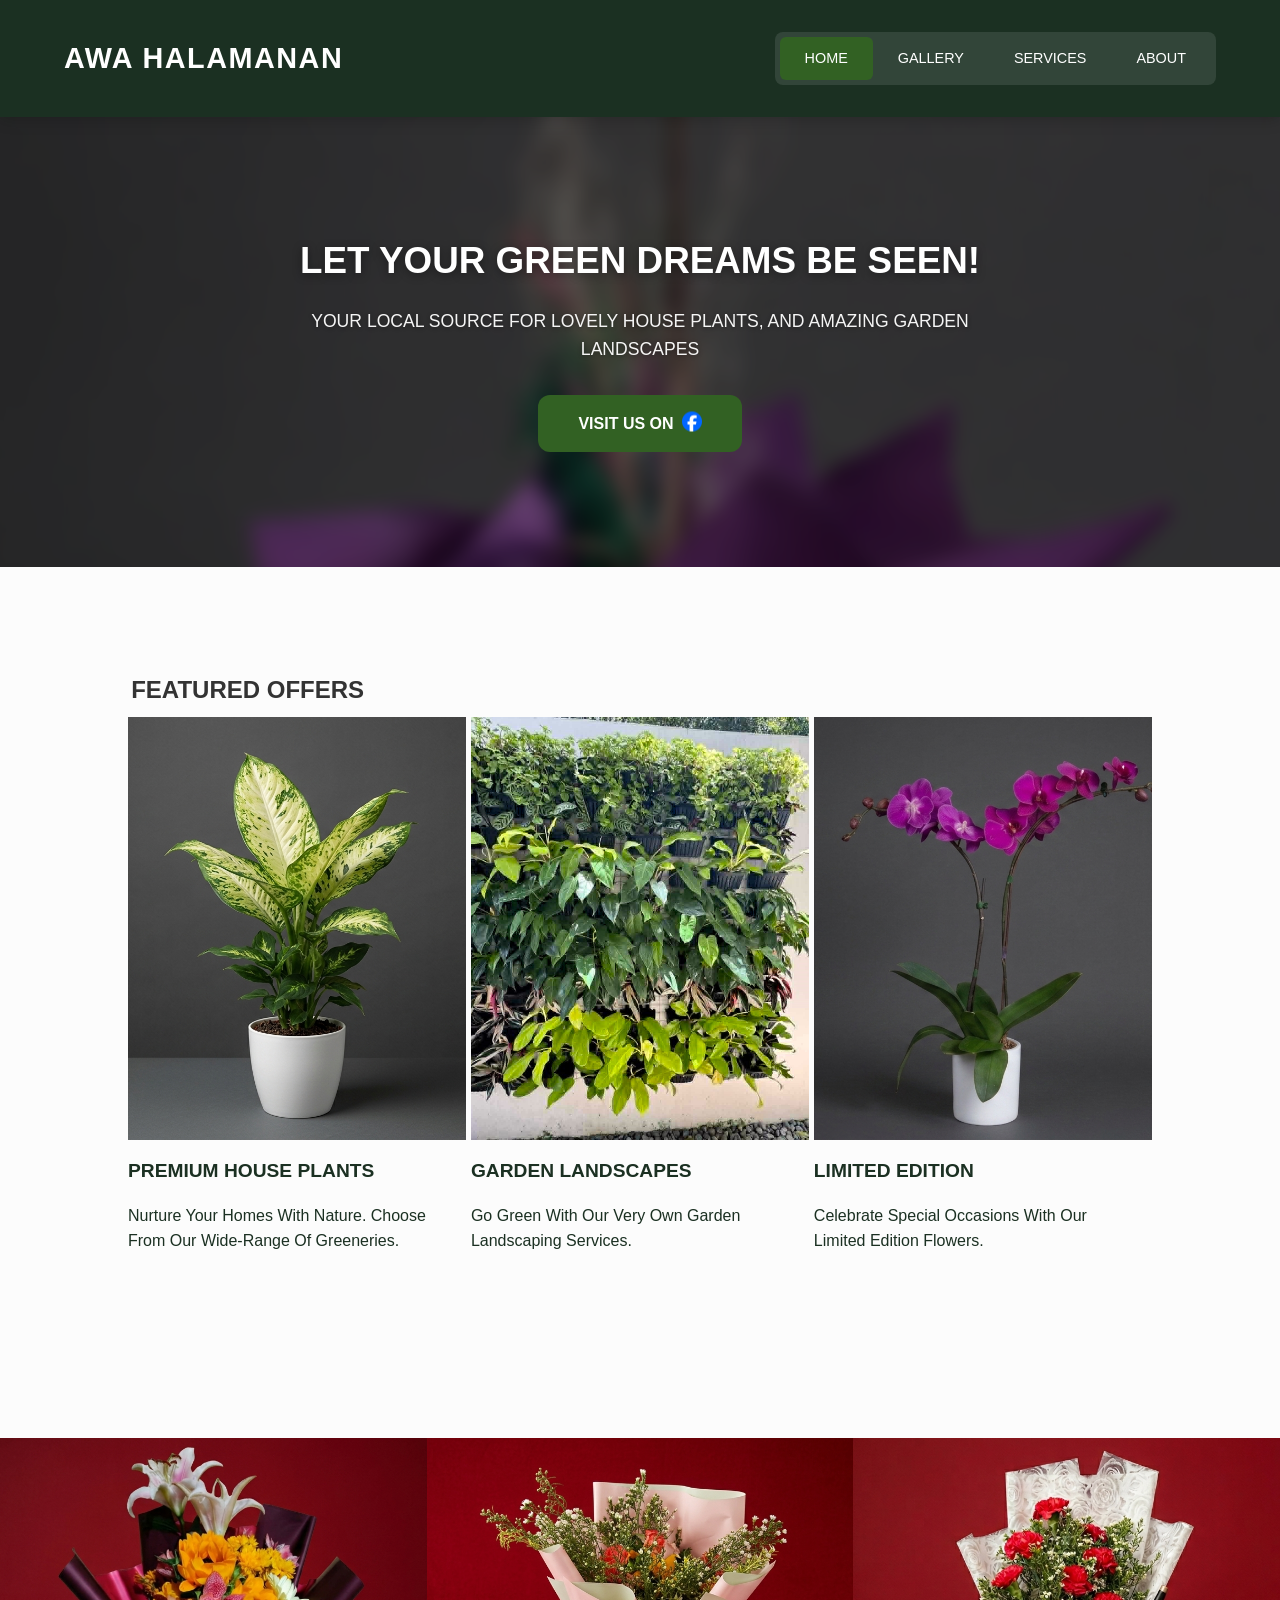
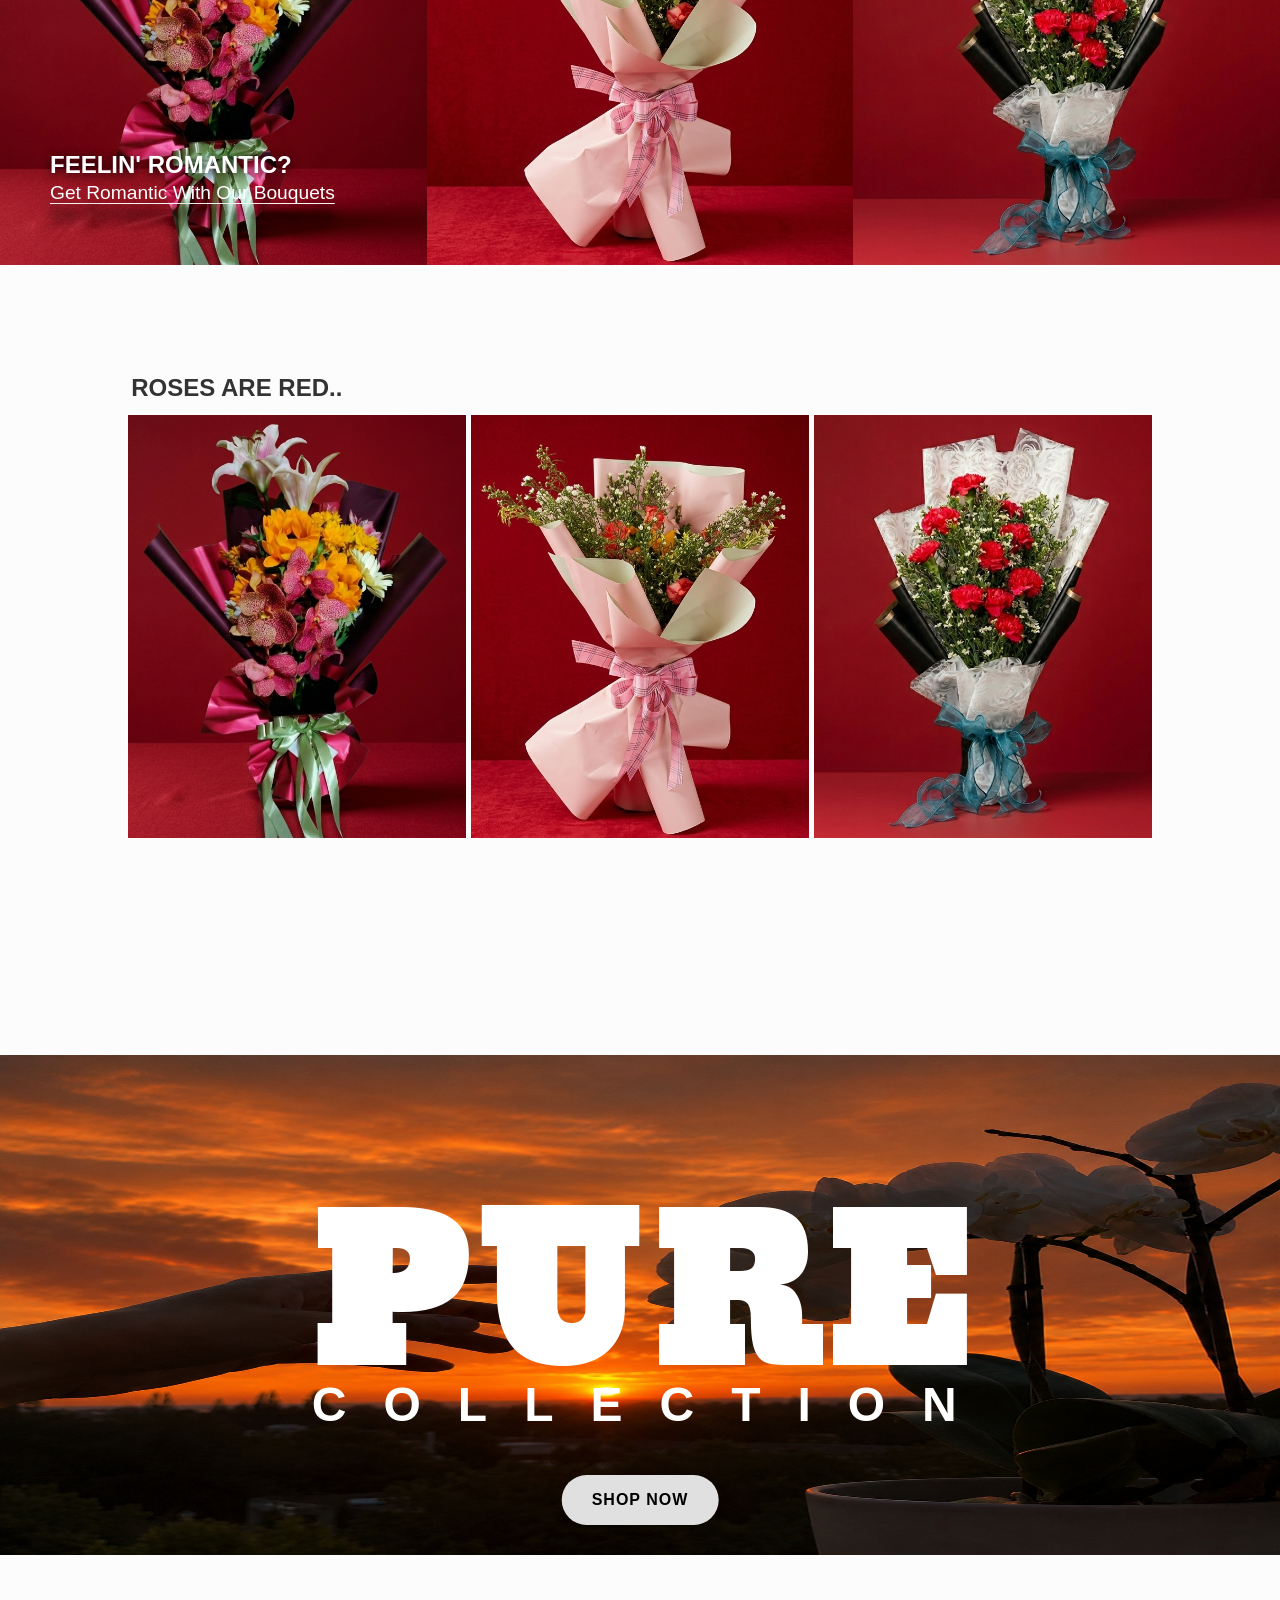
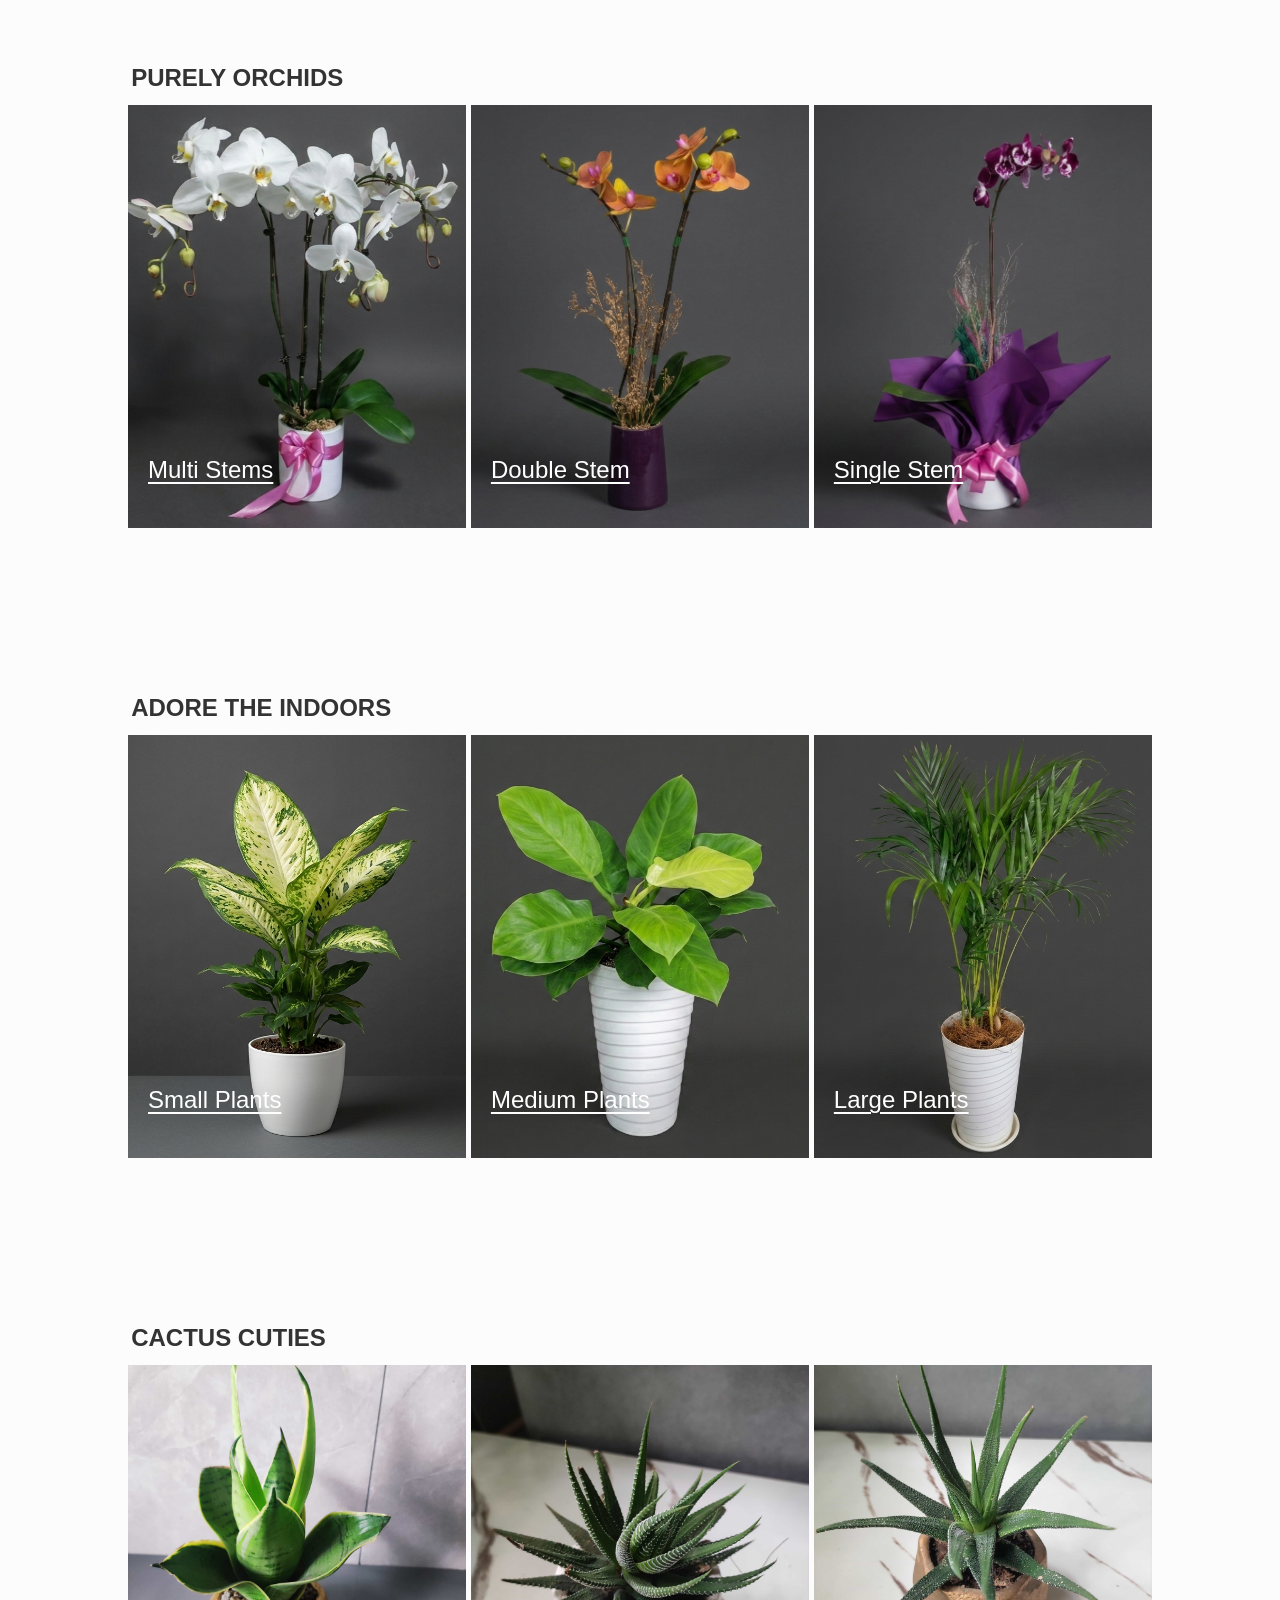
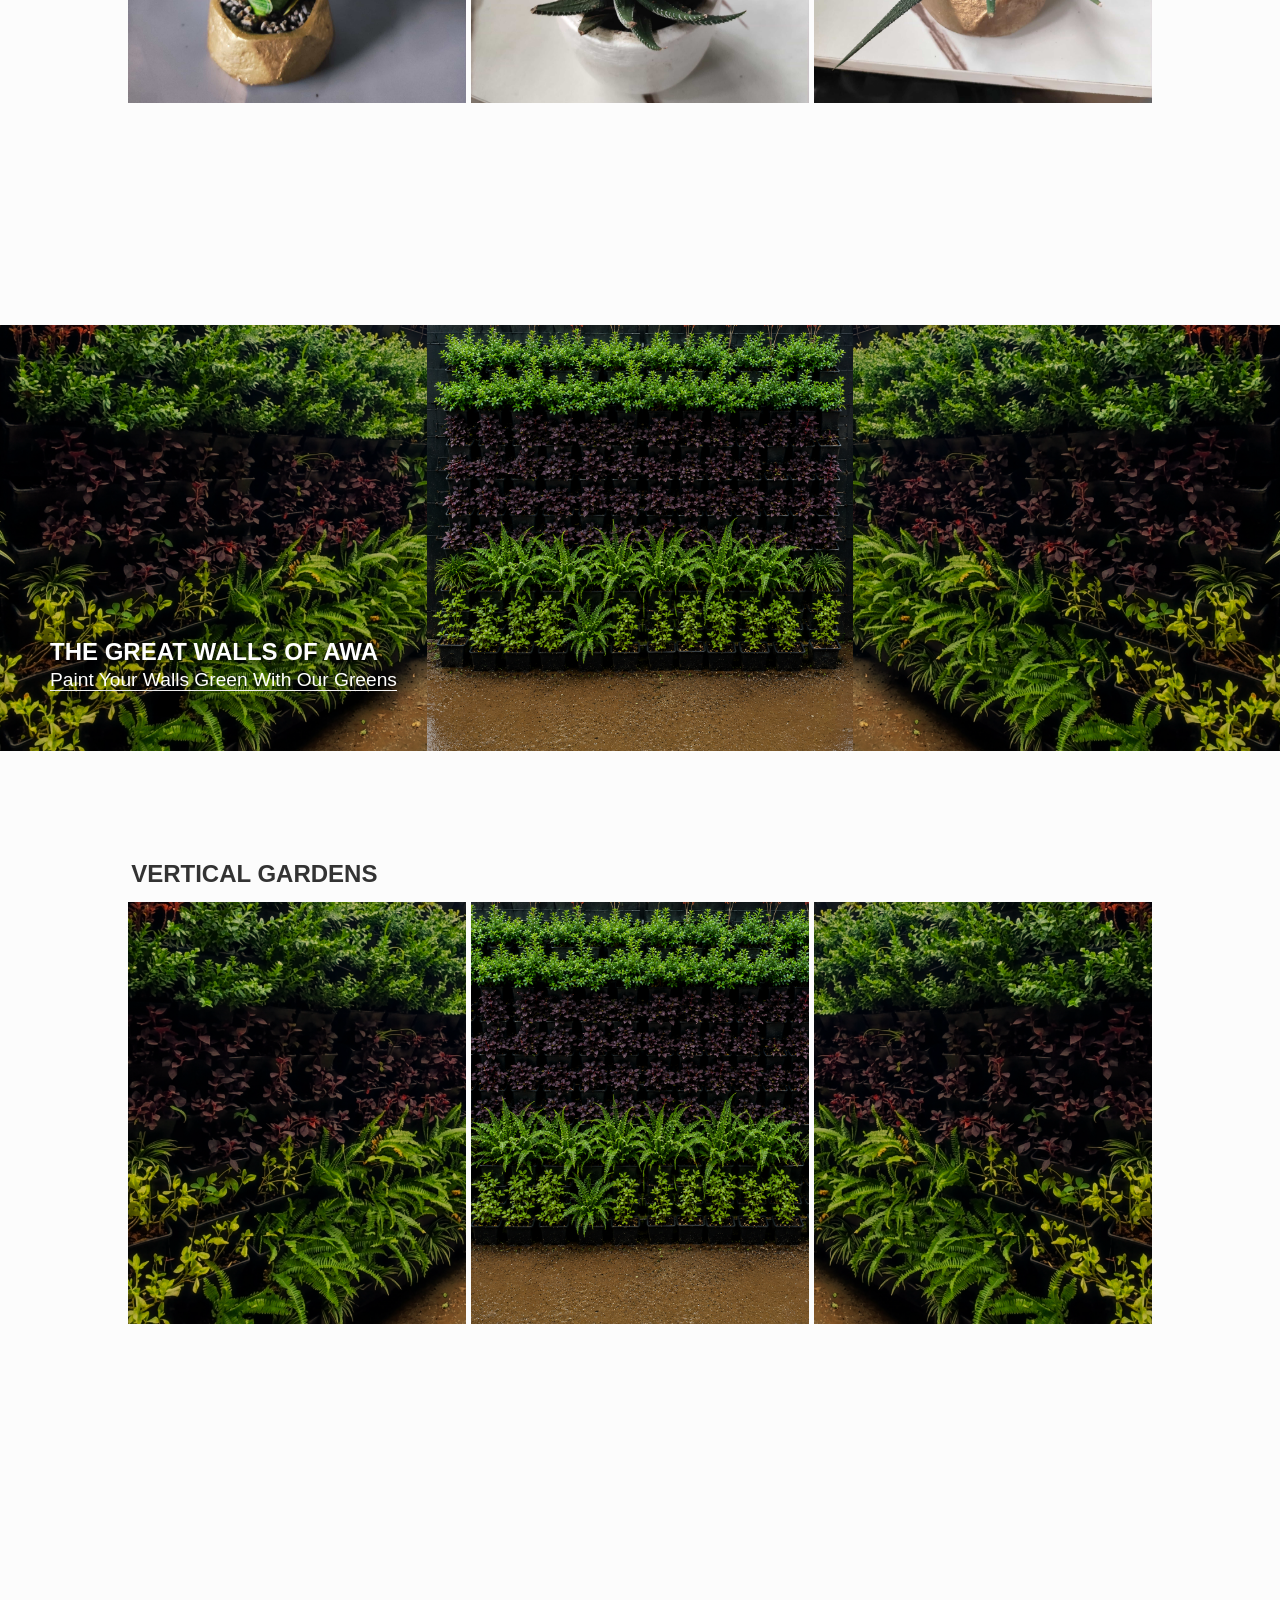
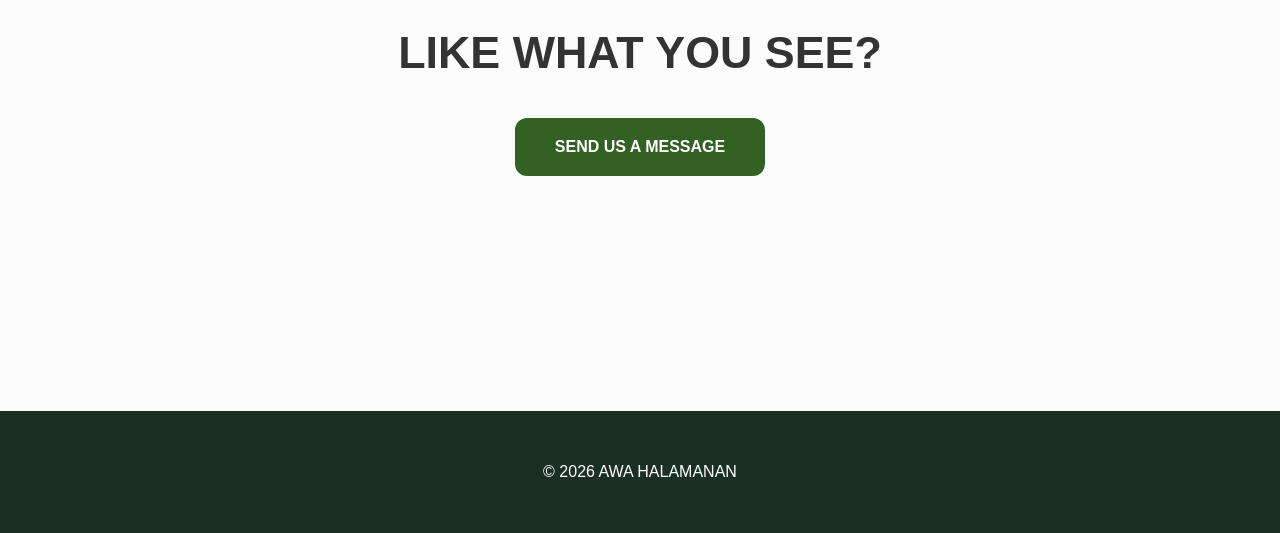
<file: index.html>
<!DOCTYPE html>
<html lang="en">

<head>
    <meta charset="UTF-8">
    <meta name="viewport" content="width=device-width, initial-scale=1.0">
    <title>AWA HALAMANAN | Plants & Garden Landscaping</title>

    <link rel="stylesheet" href="style.css">
    <link rel="preconnect" href="https://fonts.googleapis.com">
    <link rel="preconnect" href="https://fonts.gstatic.com" crossorigin>
    <link href="https://fonts.googleapis.com/css2?family=Angkor&display=swap" rel="stylesheet">
</head>

<body>

    <!-- NAVIGATION -->
    <nav>
        <div class="logo">AWA HALAMANAN</div>
        <ul>
            <div id="pill" class="nav-pill"></div>
            <li><a href="index.html" class="active">Home</a></li>
            <li><a href="gallery.html">Gallery</a></li>
            <li><a href="services.html">Services</a></li>
            <li><a href="about.html">About</a></li>
        </ul>
    </nav>

    <!-- HERO SECTION -->
    <header class="hero">
        <div class="hero-content">
            <h1>LET YOUR GREEN DREAMS BE SEEN!</h1>
            <p>YOUR LOCAL SOURCE FOR LOVELY HOUSE PLANTS, AND AMAZING GARDEN LANDSCAPES</p>
            <a href="https://www.facebook.com/profile.php?id=100076342660135" class="btn fb-button" target="_blank"
                rel="noopener noreferrer">
                <span>VISIT US ON</span>
                <img src="images/fb-logo.png" alt="Facebook Logo" class="fb-icon">
            </a>
        </div>
    </header>

    <!-- MAIN CONTENT: FEATURED -->
    <main class="page-content">
        <h2 class="featuring">FEATURED OFFERS</h2>
        <div class="featured-grid tight-scroll2">

            <div class="item">
                <a href="#adore-indoor" class="scroll-link">
                    <div class="slideshow-container">
                        <img src="images/pl2.png" id="pl-back" class="featured-img" alt="House Plant Background">
                        <img src="images/pl1.png" id="pl-front" class="featured-img" alt="House Plant Foreground">
                    </div>
                    <p class="item-label">PREMIUM HOUSE PLANTS</p>
                    <p class="item-label2">Nurture Your Homes With Nature. Choose From Our Wide-Range Of Greeneries.</p>
                </a>
            </div>

            <div class="item">
                <a href="#vertical-gardens" class="scroll-link">
                    <div class="slideshow-container">
                        <img src="images/ls2.jpg" id="ls-back" class="featured-img" alt="Garden Landscape Background">
                        <img src="images/ls1.jpg" id="ls-front" class="featured-img" alt="Garden Landscape Foreground">
                    </div>
                    <p class="item-label">GARDEN LANDSCAPES</p>
                    <p class="item-label2">Go Green With Our Very Own Garden Landscaping Services.</p>

                </a>
            </div>

            <div class="item">
                <a href="#purely-orchids" class="scroll-link">
                    <div class="slideshow-container">
                        <img src="images/new2.png" id="back-image" class="featured-img"
                            alt="Limited Edition Background">
                        <img src="images/new1.png" id="cycling-image" class="featured-img"
                            alt="Limited Edition Foreground">
                    </div>
                    <p class="item-label">LIMITED EDITION</p>
                    <p class="item-label2">Celebrate Special Occasions With Our Limited Edition Flowers.</p>
                </a>
            </div>

        </div>
    </main>

    <!-- BOUQUET SECTION -->
    <section class="boq-section">
        <a href="#roses-are-red" class="boq-text scroll-link">FEELIN' ROMANTIC?</a>
        <a href="#roses-are-red" class="boq-subtext scroll-link">Get Romantic With Our Bouquets</a>

        <img src="images/boq2.png" alt="Romantic Bouquet 1" loading="lazy">
        <img src="images/boq1.png" alt="Romantic Bouquet 2" loading="lazy">
        <img src="images/boq3.png" alt="Romantic Bouquet 3" loading="lazy">
    </section>

    <!-- ROSES SECTION -->
    <section class="page-content">
        <h2 class="featuring" id="roses-are-red">ROSES ARE RED..</h2>
        <div class="featured-grid tight-scroll2">

            <!-- Item 1 -->
            <div class="item">
                <div class="slideshow-container roses-box">
                    <img src="images/boq2.png" class="featured-img" alt="Red Rose Bouquet" loading="lazy">
                    <!-- New Floating Hover Button -->
                    <a href="https://m.me/100076342660135" class="roses-hover-btn" target="_blank"
                        rel="noopener noreferrer">GET YOURS</a>
                </div>
            </div>

            <!-- Item 2 -->
            <div class="item">
                <div class="slideshow-container roses-box">
                    <img src="images/boq1.png" class="featured-img" alt="Pink Rose Bouquet" loading="lazy">
                    <!-- New Floating Hover Button -->
                    <a href="https://m.me/100076342660135" class="roses-hover-btn" target="_blank"
                        rel="noopener noreferrer">GET YOURS</a>
                </div>
            </div>

            <!-- Item 3 -->
            <div class="item">
                <div class="slideshow-container roses-box">
                    <img src="images/boq3.png" class="featured-img" alt="White Rose Bouquet" loading="lazy">
                    <!-- New Floating Hover Button -->
                    <a href="https://m.me/100076342660135" class="roses-hover-btn" target="_blank"
                        rel="noopener noreferrer">GET YOURS</a>
                </div>
            </div>

        </div>
    </section>

    <!-- ORCHIDS HERO -->
    <section class="orchids-section">
        <h2 class="pure">PURE</h2>
        <h2 class="pure-subtext">COLLECTION</h2>
        <picture>
            <source srcset="images/pure2.png" media="(max-width: 768px)">
            <img src="images/pure.png" alt="Pure Collection Orchids" loading="lazy">
        </picture>
        <a href="#purely-orchids" class="scroll-link boq-button">SHOP NOW</a>
    </section>

    <!-- PURELY ORCHIDS -->
    <section class="page-content orchids">
        <h2 class="featuring" id="purely-orchids">PURELY ORCHIDS</h2>
        <div class="featured-grid tight-scroll2">

            <div class="item">
                <a href="https://m.me/100076342660135" target="_blank" rel="noopener noreferrer"
                    class="messenger-box-link">
                    <div class="slideshow-container roses-box">
                        <div class="image-text">Multi Stems</div>
                        <img src="images/new5.png" class="featured-img" alt="Multi stem orchid" loading="lazy">
                    </div>
                </a>
            </div>

            <div class="item">
                <a href="https://m.me/100076342660135" target="_blank" rel="noopener noreferrer"
                    class="messenger-box-link">
                    <div class="slideshow-container roses-box">
                        <div class="image-text">Double Stem</div>
                        <img src="images/new2.png" class="featured-img" alt="Double stem orchid" loading="lazy">
                    </div>
                </a>
            </div>

            <div class="item">
                <a href="https://m.me/100076342660135" target="_blank" rel="noopener noreferrer"
                    class="messenger-box-link">
                    <div class="slideshow-container roses-box">
                        <div class="image-text">Single Stem</div>
                        <img src="images/new3.png" class="featured-img" alt="Single stem orchid" loading="lazy">
                    </div>
                </a>
            </div>

        </div>
    </section>

    <!-- ADORE INDOORS -->
    <section class="page-content plants">
        <h2 class="featuring" id="adore-indoor">ADORE THE INDOORS</h2>
        <div class="featured-grid tight-scroll2">

            <div class="item">
                <a href="https://m.me/100076342660135" target="_blank" rel="noopener noreferrer"
                    class="messenger-box-link">
                    <div class="slideshow-container roses-box">
                        <div class="image-text">Small Plants</div>
                        <img src="images/pl1.png" class="featured-img" alt="Small indoor plant" loading="lazy">
                    </div>
                </a>
            </div>

            <div class="item">
                <a href="https://m.me/100076342660135" target="_blank" rel="noopener noreferrer"
                    class="messenger-box-link">
                    <div class="slideshow-container roses-box">
                        <div class="image-text">Medium Plants</div>
                        <img src="images/pl2.png" class="featured-img" alt="Medium indoor plant" loading="lazy">
                    </div>
                </a>
            </div>

            <div class="item">
                <a href="https://m.me/100076342660135" target="_blank" rel="noopener noreferrer"
                    class="messenger-box-link">
                    <div class="slideshow-container roses-box">
                        <div class="image-text">Large Plants</div>
                        <img src="images/pl4.png" class="featured-img" alt="Large indoor plant" loading="lazy">
                    </div>
                </a>
            </div>

        </div>
    </section>

    <!-- CACTUS CUTIES -->
    <section class="page-content plants">
        <h2 class="featuring">CACTUS CUTIES</h2>
        <div class="featured-grid tight-scroll">

            <div class="item">
                <a href="https://m.me/100076342660135" target="_blank" rel="noopener noreferrer"
                    class="messenger-box-link">
                    <div class="slideshow-container-cactus roses-box">
                        <img src="images/cac1.jpg" class="featured-img" alt="Small potted cactus" loading="lazy">
                        <div class="cactus-hover-btn">GET YOURS</div>
                    </div>
                </a>
            </div>

            <div class="item">
                <a href="https://m.me/100076342660135" target="_blank" rel="noopener noreferrer"
                    class="messenger-box-link">
                    <div class="slideshow-container-cactus roses-box">
                        <img src="images/cac2.jpg" class="featured-img" alt="Round cactus" loading="lazy">
                        <div class="cactus-hover-btn">GET YOURS</div>
                    </div>
                </a>
            </div>

            <div class="item">
                <a href="https://m.me/100076342660135" target="_blank" rel="noopener noreferrer"
                    class="messenger-box-link">
                    <div class="slideshow-container-cactus roses-box">
                        <img src="images/cac3.jpg" class="featured-img" alt="Flowering cactus" loading="lazy">
                        <div class="cactus-hover-btn">GET YOURS</div>
                    </div>
                </a>
            </div>

        </div>
    </section>

    <!-- VERTICAL GARDEN SECTION -->
    <section class="boq-section">
        <a href="#vertical-gardens" class="boq-text scroll-link">THE GREAT WALLS OF AWA</a>
        <a href="#vertical-gardens" class="boq-subtext scroll-link">Paint Your Walls Green With Our Greens</a>

        <img src="images/vg3.png" alt="Romantic Bouquet 1" loading="lazy">
        <img src="images/vg.png" alt="Romantic Bouquet 2" loading="lazy">
        <img src="images/vg2.png" alt="Romantic Bouquet 3" loading="lazy">
    </section>

    <!-- VERTICAL GARDEN SECTION -->
    <section class="page-content">
        <h2 class="featuring" id="vertical-gardens">VERTICAL GARDENS</h2>
        <div class="featured-grid tight-scroll2">
            <div class="item">
                <div class="slideshow-container">
                    <img src="images/vg3.png" class="featured-img" alt="Red Rose Bouquet" loading="lazy">
                </div>
            </div>
            <div class="item">
                <div class="slideshow-container">
                    <img src="images/vg.png" class="featured-img" alt="Pink Rose Bouquet" loading="lazy">
                </div>
            </div>
            <div class="item">
                <div class="slideshow-container">
                    <img src="images/vg2.png" class="featured-img" alt="White Rose Bouquet" loading="lazy">
                </div>
            </div>
        </div>
    </section>

<section class="page-content inquire-banner-section">
        <h2 class="featuring inquire-banner-title">LIKE WHAT YOU SEE?</h2>
        
        <a href="https://m.me/100076342660135" class="btn fb-button" target="_blank" rel="noopener noreferrer">
            <span>SEND US A MESSAGE</span>
        </a>
    </section>


    <!-- FOOTER -->
    <footer>
        <p>&copy; 2026 AWA HALAMANAN</p>
    </footer>

    <!-- SCRIPTS -->
    <script src="js/nav.js"></script>
    <script src="js/pill.js"></script>
    <script src="js/arrival.js"></script>
    <script src="js/plants.js"></script>
    <script src="js/landscapes.js"></script>

</body>

</html>
</file>
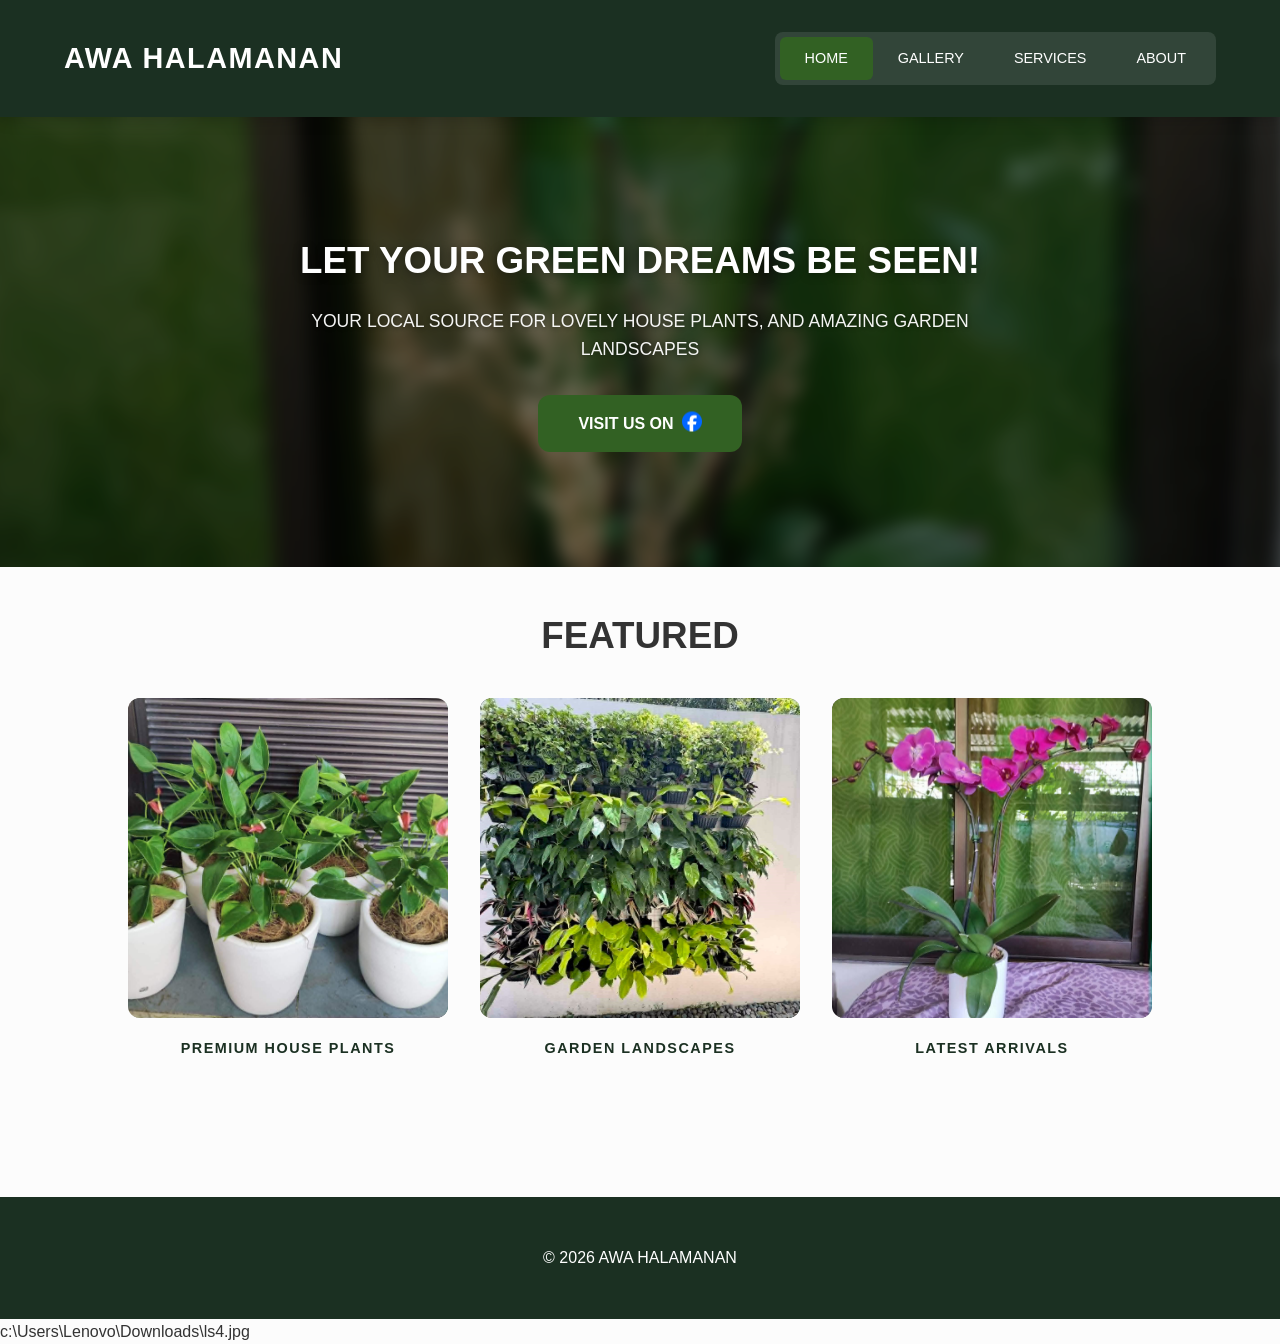
<file: Web Project/index.html>
<!DOCTYPE html>
<html lang="en">
<head>
    <meta charset="UTF-8">
    <meta name="viewport" content="width=device-width, initial-scale=1.0">
    <title>AWA HALAMANAN | Plants & Garden Landscaping</title>
    <link rel="stylesheet" href="style.css">

</head>
<body>

    <nav>
        <div class="logo">AWA HALAMANAN</div>
        <ul>
            <div id="pill" class="nav-pill"></div>
            <li><a href="index.html" class="active">Home</a></li>
            <li><a href="gallery.html">Gallery</a></li>
            <li><a href="services.html">Services</a></li>
            <li><a href="about.html">About</a></li>
        </ul>
    </nav>

    <header class="hero">
    <div class="hero-content">
        <h1>LET YOUR GREEN DREAMS BE SEEN!</h1>
        <p>YOUR LOCAL SOURCE FOR LOVELY HOUSE PLANTS, AND AMAZING GARDEN LANDSCAPES</p>
       <a href="https://www.facebook.com/profile.php?id=100076342660135&rdid=skj0aQZmZ1iTz2Qk&share_url=https%3A%2F%2Fwww.facebook.com%2Fshare%2F18exgxv1Ln%2F#" class="btn fb-button" target="_blank" rel="noopener noreferrer">
   <span>VISIT US ON</span><img src="images/fb-logo.png" alt="Facebook" class="fb-icon">
</a>
    </div>
</header>

 <main class="page-content">
    <h2>FEATURED</h2>
    <div class="grid">
        <div class="item">
            <div class="slideshow-container">
                <img src="images/pl2.jpg" id="pl-back" class="featured-img">
                <img src="images/pl1.jpg" id="pl-front" class="featured-img">
            </div>
            <p class="item-label">PREMIUM HOUSE PLANTS</p>
        </div> <div class="item">
            <div class="slideshow-container">
                <img src="images/ls2.jpg" id="ls-back" class="featured-img">
                <img src="images/ls1.jpg" id="ls-front" class="featured-img">
            </div>
            <p class="item-label">GARDEN LANDSCAPES</p>
        </div>

        <div class="item">
            <div class="slideshow-container">
                <img src="images/new1.jpg" id="back-image" class="featured-img">
                <img src="images/new.jpg" id="cycling-image" class="featured-img">
            </div>
            <p class="item-label">LATEST ARRIVALS</p>
        </div>
    </div>
</main>
    <footer>
        <p>&copy; 2026 AWA HALAMANAN</p>
    </footer>

    <script src="js/nav.js"></script>
    <script src="js/pill.js"></script>
    <script src="js/arrival.js"></script>
    <script src="js/plants.js"></script>c:\Users\Lenovo\Downloads\ls4.jpg
    <script src="js/landscapes.js"></script>



</body>
</html>
</file>
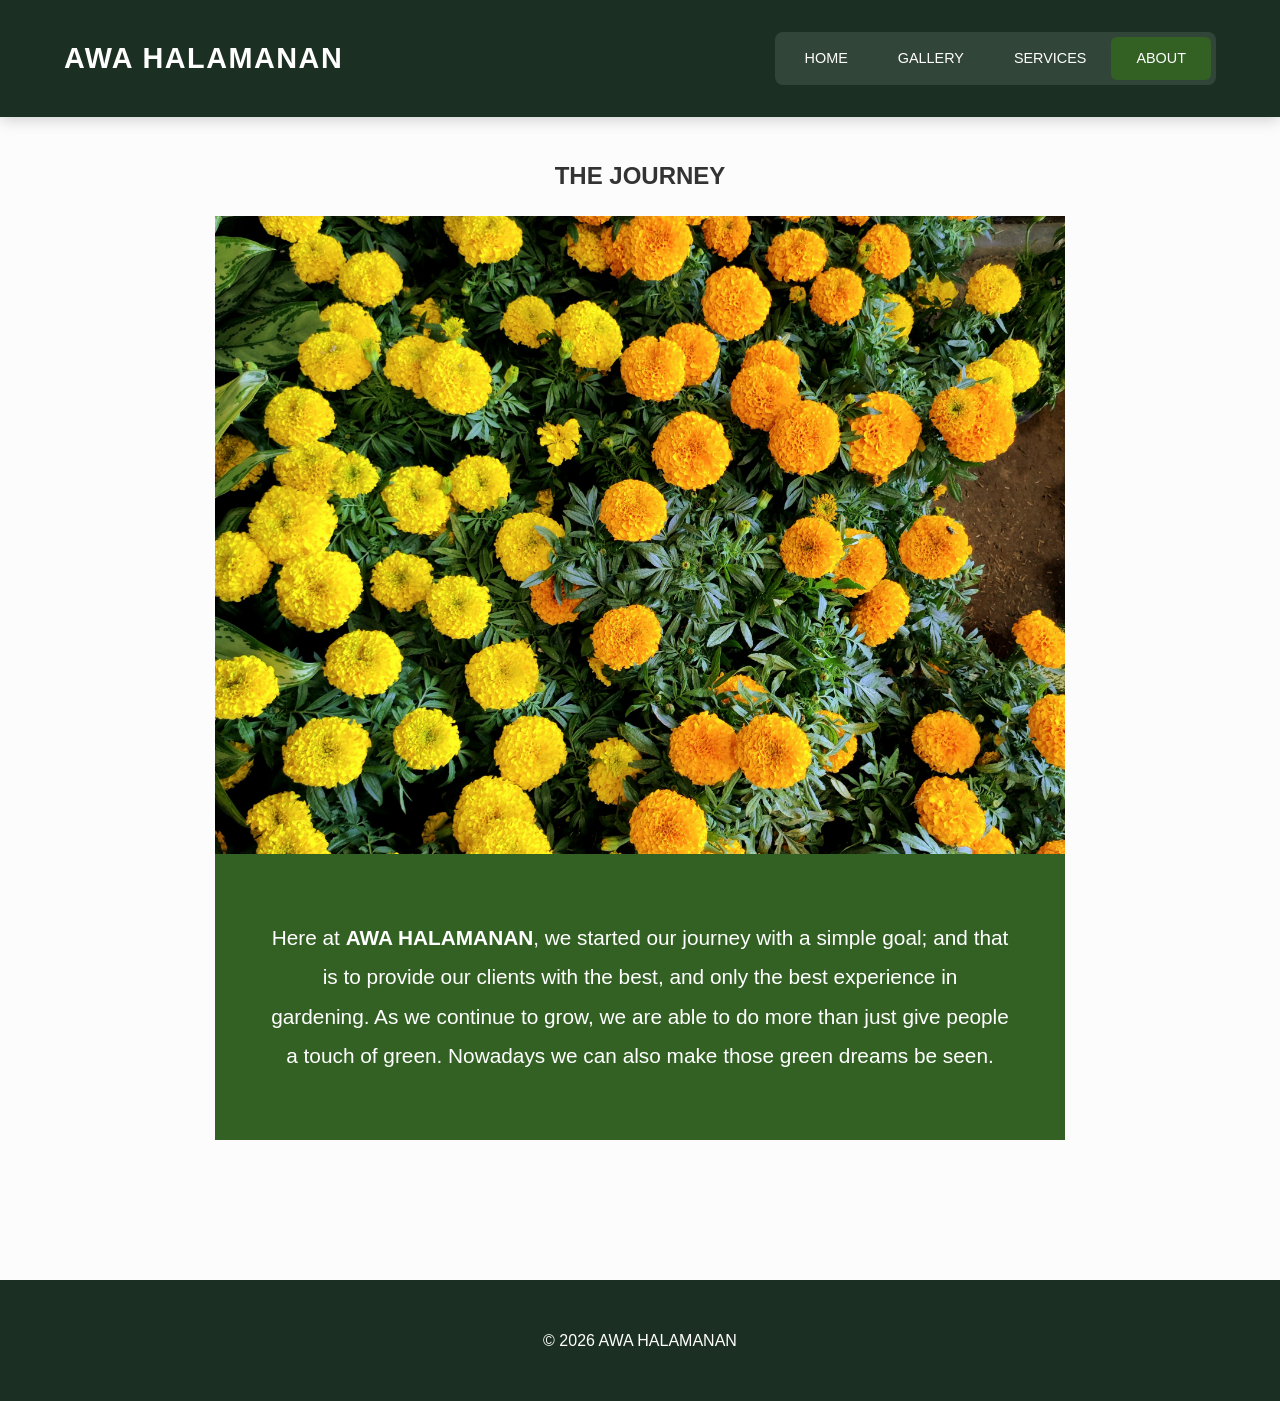
<file: about.html>
<!DOCTYPE html>
<html lang="en">
<head>
    <meta charset="UTF-8">
    <meta name="viewport" content="width=device-width, initial-scale=1.0">
    <title>About Us | AWA HALAMANAN</title>
    <link rel="stylesheet" href="style.css">
</head>
<body>

<nav>
    <div class="logo">AWA HALAMANAN</div>
    <ul>
        <div id="pill" class="nav-pill"></div>
        <li><a href="index.html">Home</a></li>
        <li><a href="gallery.html">Gallery</a></li>
        <li><a href="services.html">Services</a></li>
        <li><a href="about.html" class="active">About</a></li>
    </ul>
</nav>

<section class="page-content">
    <h2>THE JOURNEY</h2>
    
    <div class="about-container">
        <div class="about-image-box">
            <img src="images/abt.jpg" alt="Our Journey" class="about-photo">
        </div>

        <div class="about-text-box">
            <p>
                Here at <strong>AWA HALAMANAN</strong>, we started our journey with a simple goal; 
                and that is to provide our clients with the best, and only the best experience in 
                gardening. As we continue to grow, we are able to do more than just give people 
                a touch of green. Nowadays we can also make those green dreams be seen.
            </p>
        </div>
    </div>
</section>

<footer>
    <p>&copy; 2026 AWA HALAMANAN</p>
</footer>
   <script src="js/nav.js"></script>
    <script src="js/pill.js"></script>
</body>
</html>
</file>
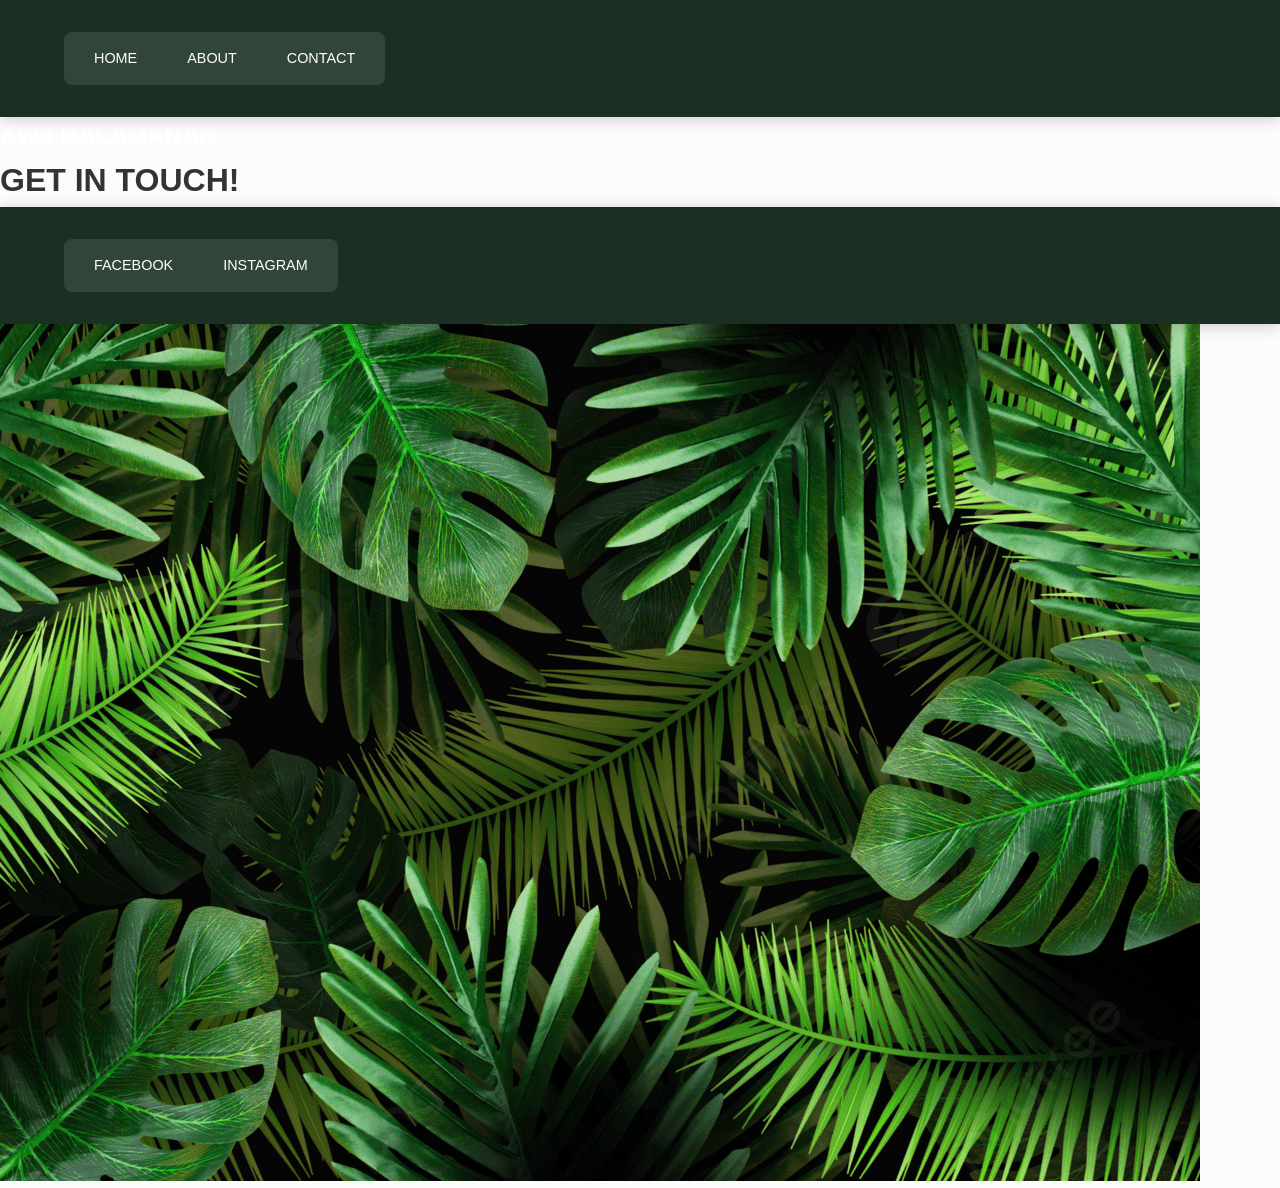
<file: contact.html>
<!DOCTYPE html>
<html>
    
<head>
    <title>AWA</title>
    <link rel="stylesheet" href="style.css">
</head>

<body>
    <nav class="navbar">
        <ul>
             <li><a href="index.html">Home</a></li>
             <li><a href="about.html">About</a></li>
             <li><a href="contact.html">Contact</a></li>
        </ul>
     
    </nav>
    <div class="company">
        <h2 style="color: white;">AWA HALAMANAN</h2>
    </div>
    <div class="texty">
        <h1>GET IN TOUCH!</h1>
        <p>
            <nav class="socials">
                <ul>
                    <li><a href="https://www.facebook.com/people/AWA-Halamanan/100076342660135/#">FACEBOOK</a></li>
                    <li><a href="">INSTAGRAM</a></li>

                </ul>
            </nav>
        </p>
    </div>
    <div class="pic"><img src="AWA Halamanan.jpg" alt="AWA"></div>

</body>
</html>
</file>
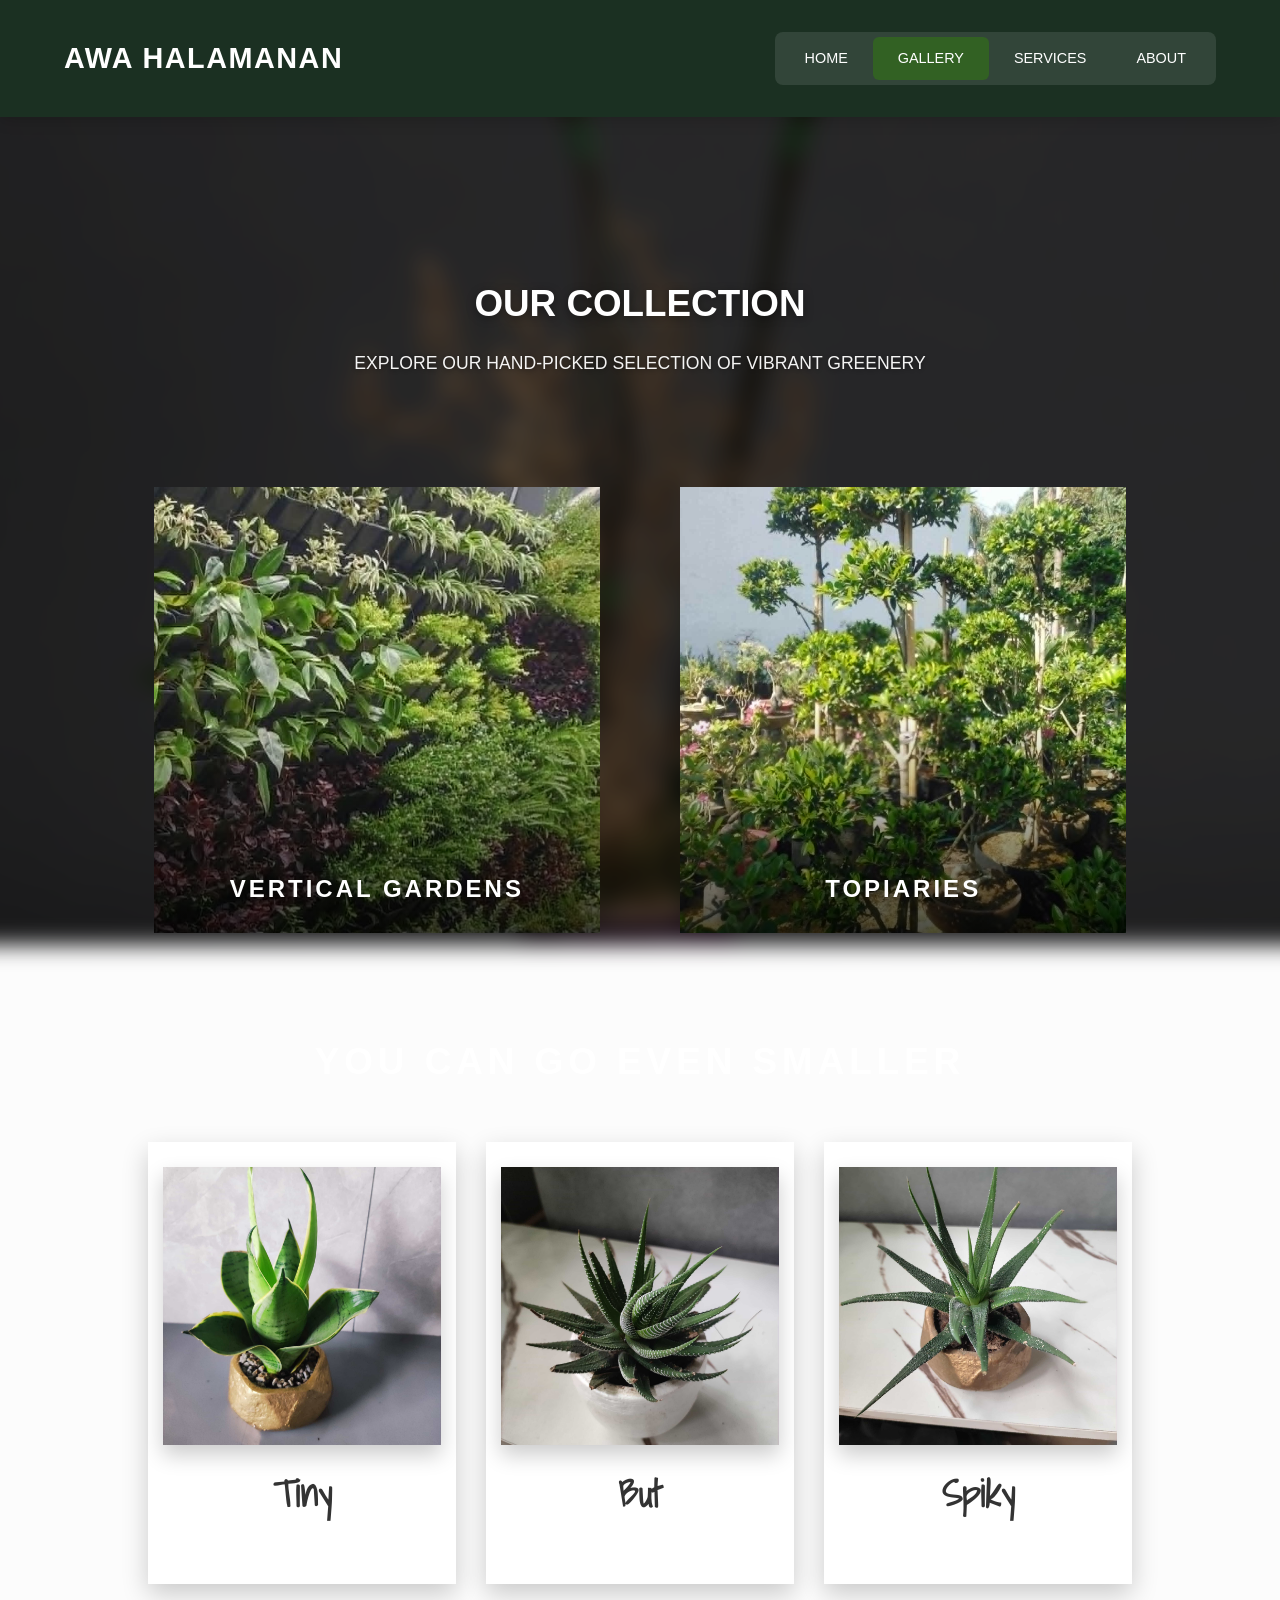
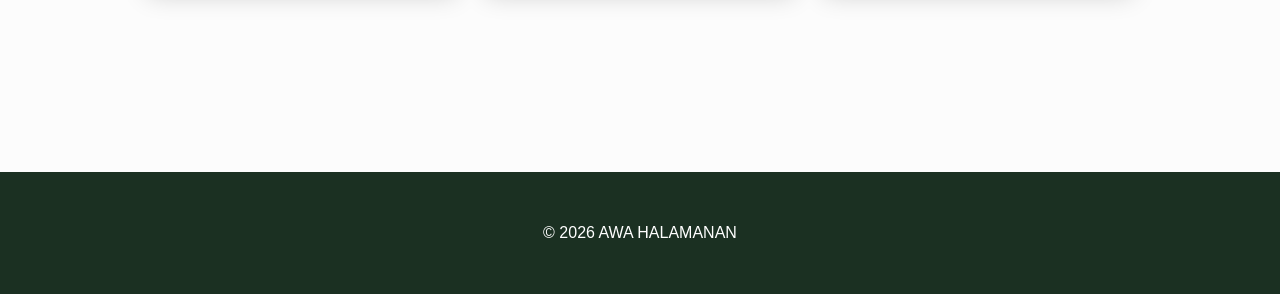
<file: gallery.html>
<!DOCTYPE html>
<html lang="en">

<head>
    <meta charset="UTF-8">
    <meta name="viewport" content="width=device-width, initial-scale=1.0">
    <title>Gallery | AWA HALAMANAN</title>
    <link rel="stylesheet" href="style.css">
</head>

<body class="gallery-page">
    <nav>
        <div class="logo">AWA HALAMANAN</div>
        <ul>
            <!-- The sliding pill lives here -->
            <div id="pill" class="nav-pill"></div>
            <li><a href="index.html">Home</a></li>
            <li><a href="gallery.html" class="active">Gallery</a></li>
            <li><a href="services.html">Services</a></li>
            <li><a href="about.html">About</a></li>
        </ul>
    </nav>

    <header class="hero">
        <div class="hero-content">
            <h2>OUR COLLECTION</h2>
            <p>EXPLORE OUR HAND-PICKED SELECTION OF VIBRANT GREENERY</p>
        </div>
    </header>

    <main class="page-content">
        <div class="grid">

            <div class="item">
                <div class="img-box featured-box">
                    <img src="images/ls3.jpg" alt="Vertical Gardens">
                    <span class="box-text">Vertical Gardens</span>
                </div>
            </div>

            <div class="item">
                <div class="img-box featured-box">
                    <img src="images/top.jpg" alt="Topiaries">
                    <span class="box-text">Topiaries</span>
                </div>
            </div>

            <!-- The header remains part of the main grid structure -->
            <div style="grid-column: span 6; text-align: center; padding: 40px 0;">
                <h3
                    style="color: #ffffff; font-size: 2.3rem; font-weight: 700; letter-spacing: 5px; text-transform: uppercase;">
                    You Can Go Even Smaller
                </h3>
            </div>

        </div> <!-- Close the grid here -->

        <!-- This is where you would place your new cactus-container class -->
    </main>

    <main class="page-content plants">
        <!-- Changed class to gallery-cactus-row -->
        <div class="featured-grid gallery-cactus-row">

            <div class="item">
                <div class="slideshow-container-cactus">
                    <img src="images/cac1.jpg" class="featured-img" alt="Cactus 1">
                </div>
                <p class="polaroid-text">Tiny</p> <!-- Added here -->
            </div>

            <!-- SECOND CACTUS -->
            <div class="item">
                <div class="slideshow-container-cactus">
                    <img src="images/cac2.jpg" class="featured-img" alt="Cactus 2">
                </div>
                <p class="polaroid-text">But</p> <!-- Added here -->
            </div>

            <!-- THIRD CACTUS -->
            <div class="item">
                <div class="slideshow-container-cactus">
                    <img src="images/cac3.jpg" class="featured-img" alt="Cactus 3">
                </div>
                <p class="polaroid-text">Spiky</p> <!-- Added here -->
            </div>
        </div>

        </div>
    </main>

    <footer>
        <p>&copy; 2026 AWA HALAMANAN</p>
    </footer>

    <script src="js/nav.js"></script>
    <script src="js/pill.js"></script>

</body>

</html>
</file>
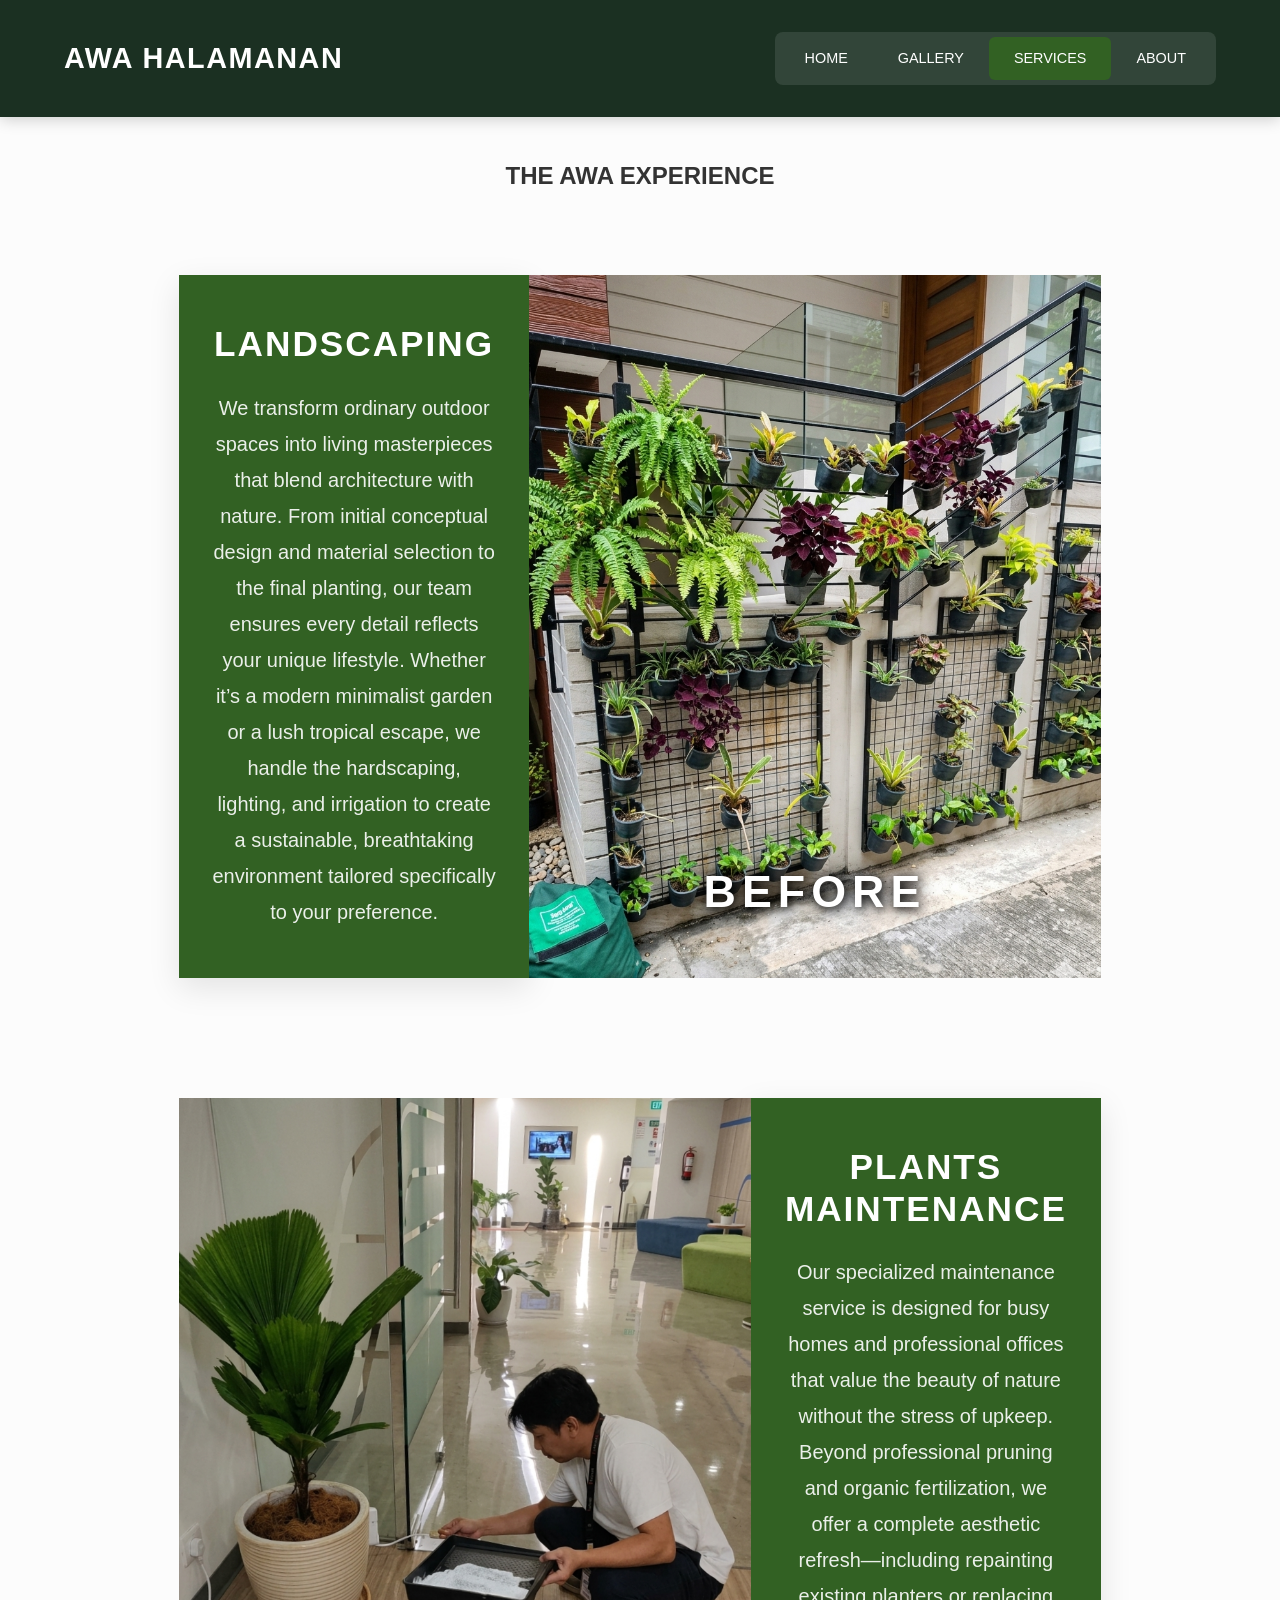
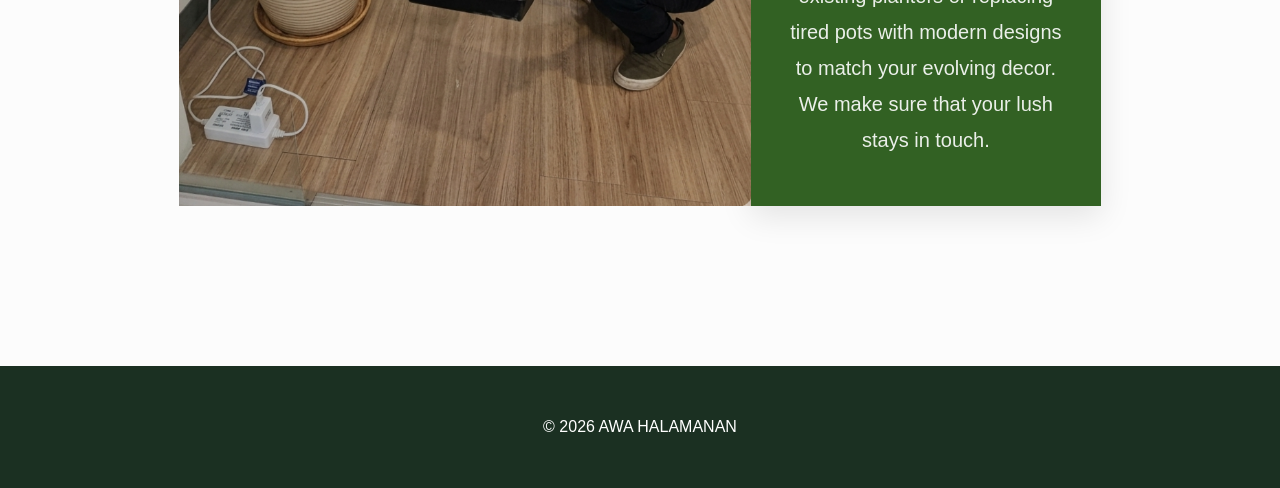
<file: services.html>
<!DOCTYPE html>
<html lang="en">

<head>
    <meta charset="UTF-8">
    <meta name="viewport" content="width=device-width, initial-scale=1.0">
    <title>Services | AWA HALAMANAN</title>
    <link rel="stylesheet" href="style.css">
</head>

<body>

    <nav>
        <div class="logo">AWA HALAMANAN</div>
        <ul>
            <div id="pill" class="nav-pill"></div>
            <li><a href="index.html">Home</a></li>
            <li><a href="gallery.html">Gallery</a></li>
            <li><a href="services.html" class="active">Services</a></li>
            <li><a href="about.html">About</a></li>
        </ul>
    </nav>

    <section class="page-content">
        <h2>THE AWA EXPERIENCE</h2>

        <div class="services-container">

            <div class="service-row">
                <div class="service-card text-box">
                    <h3 style="color:#ffffff">LANDSCAPING</h3>
                    <p>We transform ordinary outdoor spaces into living masterpieces that blend architecture with
                        nature.
                        From initial conceptual design and material selection to the final planting, our team ensures
                        every
                        detail reflects your unique lifestyle. Whether it’s a modern minimalist garden or a lush
                        tropical
                        escape, we handle the hardscaping, lighting, and irrigation to create a sustainable,
                        breathtaking
                        environment tailored specifically to your preference.</p>
                </div>

                <div class="slideshow-container service-slideshow" id="lds-container">
                    <div class="img-wrapper" id="lds-back-wrapper">
                        <img src="images/lds1.png" id="lds-back" class="featured-img">
                        <span class="status-label">AFTER</span>
                    </div>

                    <div class="img-wrapper" id="lds-front-wrapper">
                        <img src="images/lds2.png" id="lds-front" class="featured-img">
                        <span class="status-label">BEFORE</span>
                    </div>
                </div>
            </div>
            <div class="service-row reverse">
                <div class="service-card text-box">
                    <h3 style="color:#ffffff">PLANTS MAINTENANCE</h3>
                    <p>Our specialized maintenance service is designed for busy homes and professional offices that
                        value the beauty of nature without the stress of upkeep. Beyond professional pruning and organic
                        fertilization, we offer a complete aesthetic refresh—including repainting existing planters or
                        replacing tired pots with modern designs to match your evolving decor. We make sure that your
                        lush stays in touch.</p>
                </div>

                <div class="slideshow-container service-slideshow" id="maint-container">
                    <div class="img-wrapper" id="maint-back-wrapper">
                        <img src="images/maint2.png" id="maint-back" class="featured-img">
                    </div>
                    <div class="img-wrapper" id="maint-front-wrapper">
                        <img src="images/maint1.png" id="maint-front" class="featured-img">
                    </div>
                </div>
            </div>

        </div>
    </section>

    <footer>
        <p>&copy; 2026 AWA HALAMANAN</p>
    </footer>

    <script src="js/nav.js"></script>
    <script src="js/pill.js"></script>
    <script src="js/services-slideshow.js"></script>
</body>

</html>
</file>
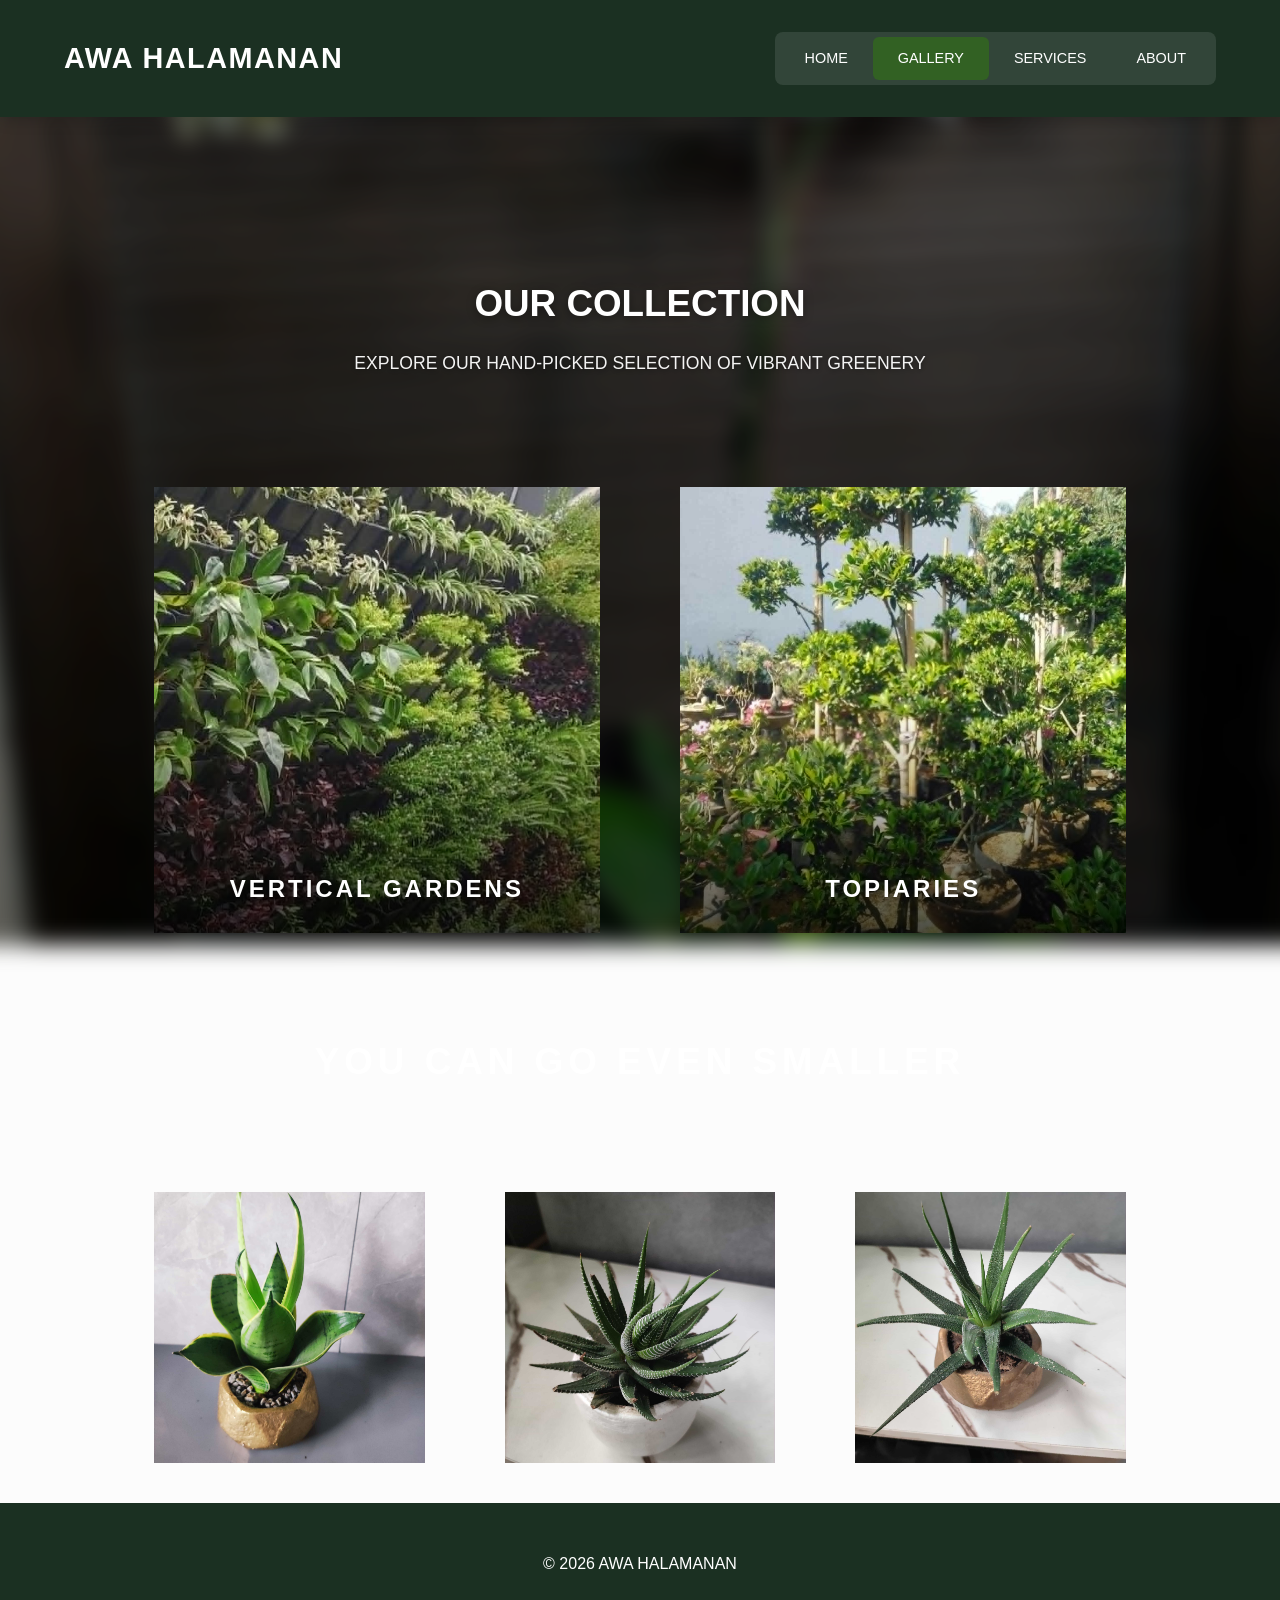
<file: Web Project/gallery.html>
<!DOCTYPE html>
<html lang="en">
<head>
    <meta charset="UTF-8">
    <meta name="viewport" content="width=device-width, initial-scale=1.0">
    <title>Gallery | AWA HALAMANAN</title>
    <link rel="stylesheet" href="style.css">
</head>
<body class="gallery-page">
<nav>
    <div class="logo">AWA HALAMANAN</div>
    <ul>
        <!-- The sliding pill lives here -->
        <div id="pill" class="nav-pill"></div>
        <li><a href="index.html">Home</a></li>
        <li><a href="gallery.html" class="active">Gallery</a></li>
        <li><a href="services.html">Services</a></li>
        <li><a href="about.html">About</a></li>
    </ul>
</nav>

<header class="hero">
    <div class="hero-content">
        <h2>OUR COLLECTION</h2>
        <p>EXPLORE OUR HAND-PICKED SELECTION OF VIBRANT GREENERY</p>
    </div>
</header>

<main class="page-content">
    <div class="grid">
        
        <div class="item">
            <div class="img-box featured-box">
                <img src="images/ls3.jpg" alt="Vertical Gardens">
                <span class="box-text">Vertical Gardens</span>
            </div>
        </div>

        <div class="item">
            <div class="img-box featured-box">
                <img src="images/top.jpg" alt="Topiaries">
                <span class="box-text">Topiaries</span>
            </div>
        </div>

        <div style="grid-column: span 6; text-align: center; padding: 40px 0;">
            <h3 style="color: #ffffff; font-size: 2.3rem; font-weight: 700; letter-spacing: 5px; text-transform: uppercase;">
                You Can Go Even Smaller
            </h3>
        </div>

        <div class="item">
            <div class="img-box">
                <img src="images/cac1.jpg" alt="Cactus 1">
            </div>
        </div>

        <div class="item">
            <div class="img-box">
                <img src="images/cac2.jpg" alt="Cactus 2">
            </div>
        </div>

        <div class="item">
            <div class="img-box">
                <img src="images/cac3.jpg" alt="Cactus 3">
            </div>
        </div>

    </div>
</main>
<footer>
    <p>&copy; 2026 AWA HALAMANAN</p>
</footer>

   <script src="js/nav.js"></script>
    <script src="js/pill.js"></script>

</body>
</html>
</file>
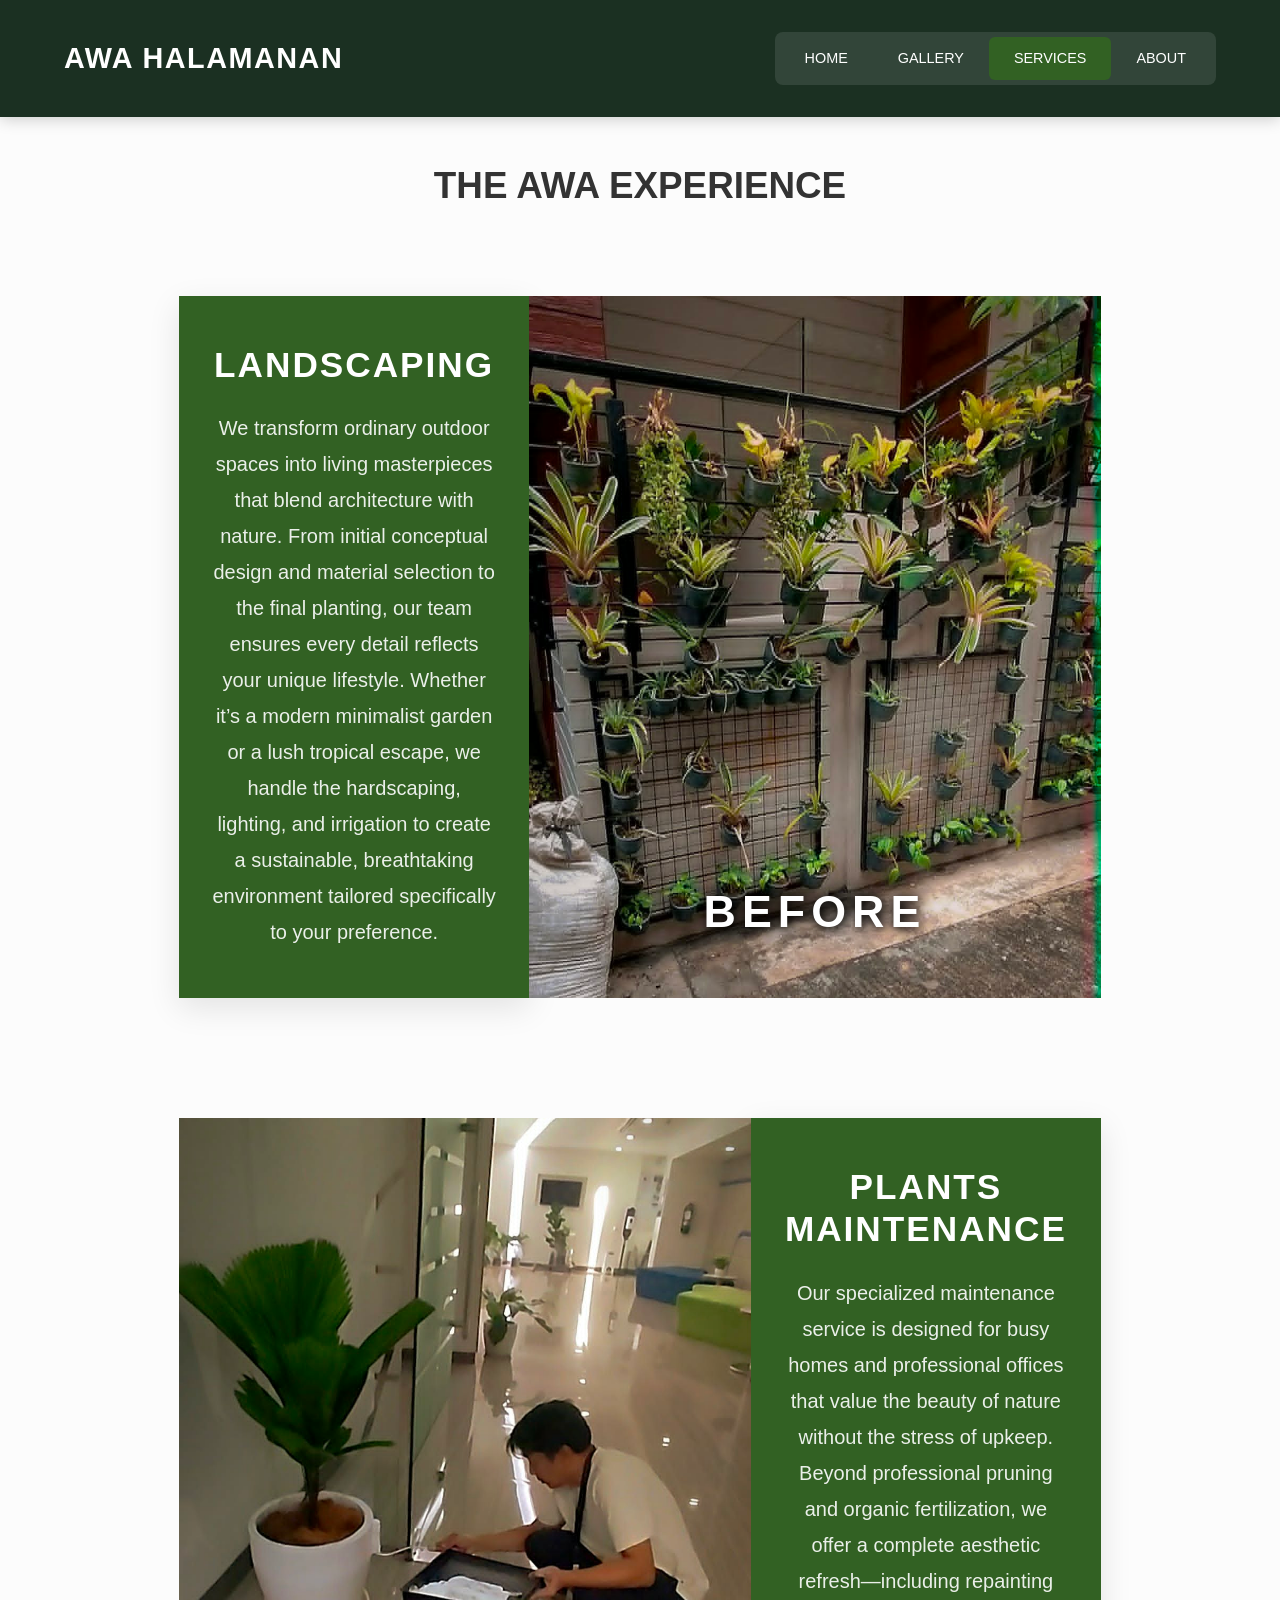
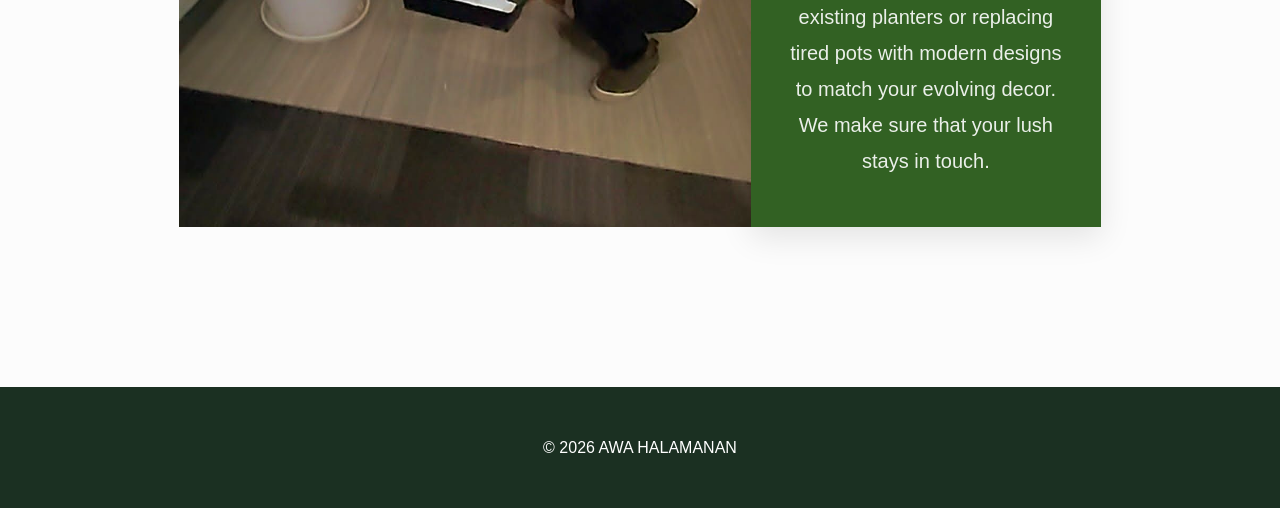
<file: Web Project/services.html>
<!DOCTYPE html>
<html lang="en">
<head>
    <meta charset="UTF-8">
    <meta name="viewport" content="width=device-width, initial-scale=1.0">
    <title>Services | AWA HALAMANAN</title>
    <link rel="stylesheet" href="style.css">
</head>
<body>

<nav>
    <div class="logo">AWA HALAMANAN</div>
    <ul>
        <div id="pill" class="nav-pill"></div>
        <li><a href="index.html">Home</a></li>
        <li><a href="gallery.html">Gallery</a></li>
        <li><a href="services.html" class="active">Services</a></li>
        <li><a href="about.html">About</a></li>
    </ul>
</nav>

<section class="page-content">
    <h2>THE AWA EXPERIENCE</h2>
    
    <div class="services-container">
        
        <div class="service-row">
            <div class="service-card text-box">
                <h3 style="color:#ffffff">LANDSCAPING</h3>
                <p>We transform ordinary outdoor spaces into living masterpieces that blend architecture with nature. 
        From initial conceptual design and material selection to the final planting, our team ensures every 
        detail reflects your unique lifestyle. Whether it’s a modern minimalist garden or a lush tropical 
        escape, we handle the hardscaping, lighting, and irrigation to create a sustainable, breathtaking 
        environment tailored specifically to your preference.</p>
            </div>
            
            <div class="slideshow-container service-slideshow" id="lds-container">
                <div class="img-wrapper" id="lds-back-wrapper">
                    <img src="images/lds1.jpg" id="lds-back" class="featured-img">
                    <span class="status-label">AFTER</span>
                </div>
                
                <div class="img-wrapper" id="lds-front-wrapper">
                    <img src="images/lds2.jpg" id="lds-front" class="featured-img">
                    <span class="status-label">BEFORE</span>
                </div>
            </div>
        </div> <div class="service-row reverse">
            <div class="service-card text-box">
                <h3 style="color:#ffffff">PLANTS MAINTENANCE</h3>
                <p>Our specialized maintenance service is designed for busy homes and professional offices that 
        value the beauty of nature without the stress of upkeep. Beyond professional pruning and organic 
        fertilization, we offer a complete aesthetic refresh—including repainting existing planters or 
        replacing tired pots with modern designs to match your evolving decor. We make sure that your lush stays in touch.</p>
            </div>
            
            <div class="slideshow-container service-slideshow" id="maint-container">
                <div class="img-wrapper" id="maint-back-wrapper">
                    <img src="images/maint2.jpg" id="maint-back" class="featured-img">
                </div>
                <div class="img-wrapper" id="maint-front-wrapper">
                    <img src="images/maint1.jpg" id="maint-front" class="featured-img">
                </div>
            </div>
        </div>

    </div>
</section>

<footer>
    <p>&copy; 2026 AWA HALAMANAN</p>
</footer>

<script src="js/nav.js"></script>
<script src="js/pill.js"></script>
<script src="js/services-slideshow.js"></script>
</body>
</html>
</file>
<file: style.css>
/* =========================================================
   1. BASE & RESETS
========================================================= */
@import url('https://fonts.googleapis.com/css2?family=Shadows+Into+Light&display=swap');

* {
    margin: 0;
    padding: 0;
    box-sizing: border-box;
}

html, body {
    overflow-x: hidden;
    max-width: 100%;
}

html {
    scroll-behavior: smooth;
}

body {
    font-family: 'Helvetica Neue', Helvetica, Arial, sans-serif;
    line-height: 1.6;
    color: #333;
    background-color: #fcfcfc;
}

/* --- GALLERY PAGE SPECIFIC BACKGROUND --- */
body.gallery-page::before {
    content: "";
    position: fixed;
    top: 0;
    left: 0;
    width: 100%;
    height: 100%;
    background-image: url('images/new2.png');
    background-size: cover;
    background-position: center;
    filter: blur(10px) brightness(0.5);
    z-index: -1;
    transform: scale(1.1);
}

/* =========================================================
   2. TYPOGRAPHY & UNIVERSAL ELEMENTS
========================================================= */
.page-content h2 {
    width: 100%;
    text-align: center;
    font-size: 1.5rem;
    font-weight: 700;
    margin-bottom: 1.3rem;
}

.featuring {
    width: 100%;
    text-align: left !important;
    font-size: 1.5rem;
    font-weight: 500;
    margin-top: 4rem !important;
    margin-bottom: 0.5rem !important;
    margin-left: 0.2rem !important;
}

.scroll-link {
    text-decoration: none;
    color: inherit;
    display: block;
}

#purely-orchids, 
#adore-indoor,
#roses-are-red,
#vertical-gardens {
    scroll-margin-top: 100px;
}

.polaroid-text {
    font-family: "Shadows Into Light", cursive;
    font-weight: 900;
    font-size: 2.3rem;
    color: #333;
    text-align: center;
    margin: 0;
    padding-top: 20px; 
    width: 100%;
}

/* =========================================================
   3. BUTTONS
========================================================= */
.btn {
    display: inline-flex;
    align-items: center;
    justify-content: center;
    padding: 1rem 2.5rem;
    background-color: #326123;
    color: #fff;
    text-decoration: none;
    border-radius: 12px;
    font-weight: 600;
    transition: transform 0.2s ease, background-color 0.3s ease;
    gap: 8px;
    white-space: nowrap;
}

.btn:hover {
    background-color: #3d752b;
    transform: translateY(-2px);
    box-shadow: 0 5px 15px rgba(0,0,0,0.2);
}

.btn:hover .fb-icon {
    filter: brightness(1.2);
}

.fb-icon {
    height: 20px;
    width: auto;
    transform: translateY(-2.5px);
    transition: filter 0.3s ease;
}

/* =========================================================
   4. NAVIGATION
========================================================= */
nav {
    display: flex;
    justify-content: space-between;
    padding: 2rem 5%;
    align-items: center;
    background-color: #1b3022;
    position: sticky;
    top: 0;
    z-index: 1000;
    box-shadow: 0 2px 15px rgba(0,0,0,0.2);
    view-transition-name: main-nav;
    contain: layout;
}

nav.scrolled {
    padding: 0.7rem 5%; 
    box-shadow: 0 4px 20px rgba(0,0,0,0.3);
}

.logo {
    font-size: 1.8rem;
    font-weight: 800;
    letter-spacing: 1.5px;
    text-transform: uppercase;
    line-height: 1;
    color: #ffffff;
    transition: font-size 0.4s ease;
}

nav.scrolled .logo {
    font-size: 1.4rem;
}

nav ul {
    display: flex;
    list-style: none;
    position: relative; 
    padding: 5px;
    background: rgba(255, 255, 255, 0.1); 
    border-radius: 8px;
    align-items: center;
    transition: transform 0.4s ease;
}

nav ul li {
    position: relative;
    z-index: 2; 
    display: flex;
}

nav ul li a {
    text-decoration: none;
    color: #ffffff;
    font-size: 0.9rem;
    text-transform: uppercase;
    padding: 10px 25px;
    display: inline-block;
    width: 100%;
    position: relative;
    z-index: 3;
    transition: all 0.3s cubic-bezier(0.175, 0.885, 0.32, 1.275), padding 0.4s ease, font-size 0.4s ease;
}

nav ul li a:hover {
    transform: scale(1.15) translateY(-3px);
    letter-spacing: 1.5px;
    color: #ffffff;
}

nav.scrolled ul li a {
    padding: 6px 18px;
    font-size: 0.85rem;
}

nav ul li a.active {
    color: #ffffff !important;
}

.nav-pill {
    position: absolute;
    top: 5px;
    left: 0;
    height: calc(100% - 10px);
    background-color: #326123;
    border-radius: 6px;
    z-index: 1;
    pointer-events: none;
    transition: width 0.1s ease, left 0.1s ease;
}

/* =========================================================
   5. HERO & BANNER SECTIONS
========================================================= */
.hero {
    position: relative;
    height: 50vh; 
    min-height: 350px;
    display: flex;
    align-items: center;
    justify-content: center;
    text-align: center;
    overflow: hidden;
}

body:not(.gallery-page) .hero::before {
    content: "";
    position: absolute;
    top: 0;
    left: 0;
    width: 100%;
    height: 100%;
    background-image: url('images/new3.png');
    background-size: cover;
    background-position: center;
    filter: blur(8px) brightness(0.6);
    transform: scale(1.1);
    z-index: 1;
}

.hero-content {
    position: relative;
    z-index: 2;
    max-width: 800px;
    padding: 20px;
}

.hero h1, .hero h2 {
    font-size: 2.3rem;
    font-weight: 700;
    margin-bottom: 1rem;
    color: #ffffff;
    text-shadow: 0 2px 10px rgba(0, 0, 0, 0.4);
}

.hero p {
    font-size: 1.1rem;
    color: #ffffff;
    margin-bottom: 2rem;
    text-shadow: 0 1px 5px rgba(0, 0, 0, 0.4);
    opacity: 0.95;
}

/* --- Inquire Now Banner Layout --- */
.inquire-banner-section {
    display: flex !important;
    flex-direction: column !important;
    align-items: center !important;
    justify-content: center !important;
    text-align: center !important; 
    padding: 80px 15px !important;
    width: 100% !important;
    box-sizing: border-box;
}

.inquire-banner-title {
    font-size: 2.8rem !important; 
    margin-bottom: 30px !important;
    margin-top: 0 !important;
    text-align: center !important; 
    margin-left: auto !important;
    margin-right: auto !important;
    display: block !important;
    width: 100% !important;
}

/* =========================================================
   6. LAYOUT & GRIDS (Desktop Base)
========================================================= */
.page-content {
    min-height: 70vh;
    padding: 2.5rem 10%;
}

.gallery-page .page-content {
    background: transparent !important;
    padding-top: 0;
    margin-top: -80px; 
}

/* Home Page Grid */
body:not(.gallery-page) .grid {
    display: grid !important;
    grid-template-columns: repeat(3, 1fr) !important;
    gap: 2rem;
    max-width: 1100px;
    margin: 0 auto;
}

.featured-grid {
    display: grid;
    grid-template-columns: repeat(3, 1fr);
    gap: 0.3rem;
}

/* Gallery Page Grid */
body.gallery-page .grid {
    display: grid !important;
    grid-template-columns: repeat(6, 1fr) !important;
    column-gap: 80px;
    row-gap: 60px;
    max-width: 95%; 
    margin: 0 auto;
    text-align: left;
}

body.gallery-page .grid .item:nth-child(1),
body.gallery-page .grid .item:nth-child(2) {
    grid-column: span 3 !important;
}

body.gallery-page .grid .item:nth-child(3),
body.gallery-page .grid .item:nth-child(4),
body.gallery-page .grid .item:nth-child(5),
body.gallery-page .grid .item:nth-child(6) {
    grid-column: span 2 !important;
}

/* Grid Items & Images */
.item-label {
    margin-top: 1rem;
    margin-bottom: 0rem;
    font-weight: 750;
    text-align: left;
    color: #1b3022;
    font-size: 1.2rem;
    display: block;
}

.item-label2 {
    margin-top: 1rem;
    margin-bottom: 4rem;
    margin-right: 2.5rem;
    font-weight: 250;
    text-align: left;
    color: #1b3022;
    font-size: 1rem;
    display: block;
}

.gallery-page .item-label {
    color: #ffffff;
    text-shadow: 0 1px 5px rgba(0,0,0,0.5);
}

.img-box, .img-placeholder {
    width: 100%;
    aspect-ratio: 1 / 1;
    border-radius: 0 !important;
    overflow: hidden;
    background-color: #1b3022;
    position: relative;
    display: flex;
    align-items: center;
    justify-content: center;
}

.img-placeholder {
    aspect-ratio: 2/3;
    background: #eee;
    border-radius: 12px;
    color: #888;
    font-weight: bold;
    text-transform: uppercase;
}

.img-box img {
    width: 100%;
    height: 100%;
    object-fit: cover;
    display: block;
    transition: transform 0.5s ease;
}

.featured-box::after {
    content: "";
    position: absolute;
    top: 0;
    left: 0;
    width: 100%;
    height: 100%;
    background: linear-gradient(to top, rgba(0,0,0,0.7) 0%, rgba(0,0,0,0) 50%);
    z-index: 1;
}

.box-text {
    position: absolute;
    bottom: 25px;
    width: 100%;
    text-align: center;
    z-index: 2;
    color: #ffffff;
    font-size: 1.5rem;
    font-weight: 900;
    text-transform: uppercase;
    letter-spacing: 3px;
    text-shadow: 0 4px 10px rgba(0,0,0,0.5);
    transition: transform 0.3s ease;
}

.featured-box:hover img {
    transform: scale(1.05);
}

.featured-box:hover .box-text {
    transform: translateY(-5px);
}

/* =========================================================
   7. SLIDESHOWS & IMAGE WRAPPERS
========================================================= */
.slideshow-container {
    position: relative;
    width: 100%;
    aspect-ratio: 4/5;
    overflow: hidden;
    border-radius: 0px;
}

.slideshow-container img, .featured-img {
    position: absolute;
    top: 0;
    left: 0;
    width: 100%;
    height: 100%;
    object-fit: cover;
    transition: opacity 1.5s ease-in-out;
}

.slideshow-container-cactus {
    position: relative;
    width: 100%;
    aspect-ratio: 1/1;
    overflow: hidden;
    border-radius: 0px;
    background: transparent !important;
}

.slideshow-container-cactus img {
    position: absolute;
    top: 0;
    left: 0;
    width: 100%;
    height: 100%;
    object-fit: cover;
    transition: opacity 1.5s ease-in-out;
}

/* =========================================================
   8. SPECIFIC SECTIONS
========================================================= */

/* --- BOUQUET SECTION --- */
.boq-section {
    display: grid;
    grid-template-columns: repeat(3, 1fr);
    width: 100vw;
    margin-top: 80px;
    margin-left: calc(50% - 50vw);
    gap: 0;
    position: relative;
    overflow: visible;
}

.boq-section img {
    width: 100%;
    aspect-ratio: 1 / 1;
    object-fit: cover;
    display: block;
}

.boq-text {
    position: absolute;
    bottom: 80px;
    left: 50px;
    z-index: 2;
    color: white;
    font-size: 1.5rem;
    font-weight: 750;
    text-shadow: 0 2px 10px rgba(0,0,0,0.85);
    pointer-events: auto; 
    text-decoration: none; 
}

.boq-subtext {
    position: absolute;
    bottom: 56px;
    left: 50px;
    z-index: 2;
    color: white;
    font-size: 1.2rem;
    font-weight: 200;
    text-shadow: 0 20px 10px rgba(0,0,0,0.85);
    pointer-events: auto; 
    text-decoration: underline;
    text-underline-offset: 4px;
}

.boq-text:hover,
.boq-subtext:hover {
    color: #e0e0e0;
    transition: color 0.3s ease;
}

.boq-button {
    position: absolute;
    bottom: 30px; 
    left: 50%; 
    transform: translateX(-50%);
    z-index: 3;
    padding: 12px 30px;
    background-color: #e0e0e0; 
    color: #000000;
    border-radius: 25px;
    font-size: 1rem;
    font-weight: 600;
    text-decoration: none;
    text-transform: uppercase;
    letter-spacing: 1px;
    cursor: pointer;
    pointer-events: auto;
    transition: all 0.2s ease;
    border: none;
    box-shadow: 0 4px 12px rgba(0,0,0,0.15);
}

.boq-button:hover {
    background-color: #d1d1d1;
    transform: translateX(-50%) translateY(-2px);
    box-shadow: 0 6px 15px rgba(0,0,0,0.2);
}

/* --- IMAGE INTERACTION BOXES (ROSES / ACCENTS) --- */
.roses-box {
    position: relative;
    overflow: hidden;
}

.roses-hover-btn, .cactus-hover-btn {
    position: absolute;
    bottom: 0;
    left: 50%;
    transform: translate(-50%, 30px);
    z-index: 10;
    background-color: #e0e0e0; 
    color:#000000;
    text-decoration: none;
    font-size: 0.85rem;
    font-weight: 700;
    letter-spacing: 0.5px;
    white-space: nowrap;
    padding: 15px 25px;
    border-radius: 50px; 
    box-shadow: 0 8px 20px rgba(0, 0, 0, 0.4);
    opacity: 0;
    transition: transform 0.4s cubic-bezier(0.175, 0.885, 0.32, 1.275), opacity 0.3s ease, background-color 0.2s ease;
}

.roses-box:hover .roses-hover-btn, 
.roses-box:hover .cactus-hover-btn {
    opacity: 1;
    transform: translate(-50%, -40px); 
}

.roses-hover-btn:hover, 
.cactus-hover-btn:hover {
    background-color: #d1d1d1;
    box-shadow: 0 10px 25px rgba(0, 0, 0, 0.5);
}

.roses-box:hover .featured-img {
    filter: brightness(0.90);
    transition: filter 0.3s ease;
}

/* --- ORCHIDS SECTION --- */
.orchids-section {
    position: relative;
    width: 100%;
}

.orchids-section img {
    margin-top: 160px;
    width: 100%;
    height: 500px;
    display: block;
}

.pure {
    font-family: 'Angkor', serif;
    position: absolute;
    top: 50%;
    left: 50%;
    transform: translate(-50%, -50%);
    color: white;
    font-size: 12rem;
    font-weight: bold;
    letter-spacing: 10px;
    margin: 0;
    z-index: 2;
}

.pure-subtext {
    position: absolute;
    top: 70%;
    left: 51%;
    transform: translate(-50%, -50%);
    color: white;
    font-size: 3rem;
    font-weight: bold;
    letter-spacing: 37px;
    margin: 0;
    z-index: 2;
}

/* --- CARDS & ABOUT SECTION --- */
.page-content:has(.story-card) {
    display: flex;
    flex-direction: column;
    align-items: center;
    text-align: center;
}

.service-card, .story-card {
    background-color: #326123;
    color: #ffffff;
    padding: 3rem 2rem;
    border-radius: 15px;
    text-align: center;
    box-shadow: 0 10px 30px rgba(0,0,0,0.1);
    transition: transform 0.3s ease;
}

.story-card {
    max-width: 800px;
    margin: 4rem auto;
}

.story-card p {
    font-family: 'Georgia', serif;
    font-style: italic;
    font-size: 1.2rem;
    line-height: 1.9;
}

.about-container {
    max-width: 850px;
    margin: 0 auto 100px auto;
    display: flex;
    flex-direction: column;
}

.about-image-box, .about-photo, .about-text-box {
    border-radius: 0 !important;
}

.about-image-box {
    width: 100%;
    aspect-ratio: 4 / 3;
    overflow: hidden;
    line-height: 0;
}

.about-photo {
    width: 100%;
    height: 100%;
    object-fit: cover;
    display: block;
}

.about-text-box {
    background-color: #326123;
    color: #ffffff;
    padding: 4rem 3.5rem;
    margin-top: 0;
}

.about-text-box p {
    font-size: 1.3rem;
    line-height: 1.9;
    text-align: center;
    hyphens: auto;
    margin: 0;
}

/* --- SERVICES & IMAGES --- */
.services-container {
    max-width: 1300px; 
    margin: 5rem auto;
    padding: 0 5%;
}

.service-row {
    display: flex;
    align-items: stretch;
    margin-bottom: 120px;
}

.service-row.reverse {
    flex-direction: row-reverse !important;
}

.service-row.reverse .text-box {
    margin-left: 0;
}

.service-card.text-box {
    flex: 1;
    background-color: #326123;
    padding: 3rem 2rem;
    border-radius: 0px;
    display: flex;
    flex-direction: column;
    justify-content: center;
    box-shadow: 0 10px 30px rgba(0,0,0,0.1);
}

.service-card.text-box h3 {
    font-size: 2.2rem;
    font-weight: 800;
    margin-bottom: 1.5rem;
    letter-spacing: 2px;
    line-height: 1.2;
    text-transform: uppercase;
}

.service-card.text-box p {
    font-size: 1.25rem;
    line-height: 1.8;
    opacity: 0.9;
}

.service-slideshow {
    position: relative;
    flex: 2;
    aspect-ratio: 1 / 1;
    overflow: hidden;
    border-radius: 0px;
}

.img-wrapper {
    position: absolute;
    top: 0;
    left: 0;
    width: 100%;
    height: 100%;
    transition: opacity 1.5s ease-in-out;
}

#lds-front-wrapper { z-index: 2; opacity: 1; }
#lds-back-wrapper { z-index: 1; opacity: 1; }

.status-label {
    position: absolute;
    bottom: 50px;
    left: 50%;
    transform: translateX(-50%);
    z-index: 99;
    color: #ffffff;
    font-size: 2.8rem; 
    font-weight: 900;
    letter-spacing: 6px;
    text-transform: uppercase;
    white-space: nowrap;
    text-shadow: 0 0 20px rgba(0, 0, 0, 0.9), 2px 2px 10px rgba(0, 0, 0, 1);
    pointer-events: none;
}

.image-text {
    position: absolute;
    bottom: 30px;
    left: 5px;
    z-index: 10;
    color: white;
    padding: 8px 15px;
    border-radius: 4px;
    font-family: sans-serif;
    font-size: 1.5rem;
    text-decoration: underline;
    text-underline-offset: 4px;
    pointer-events: none;
}

/* --- GALLERY CACTUS ROW (Desktop Base) --- */
.gallery-cactus-row {
    display: grid;
    grid-template-columns: repeat(3, 1fr);
    gap: 30px;
    max-width: 1200px;
    margin: 50px auto;
    padding: 0 20px;
}

.gallery-cactus-row .item {
    background: #ffffff;
    padding: 25px 15px 60px 15px; 
    box-shadow: 0 10px 25px rgba(0,0,0,0.2);
    display: flex;
    flex-direction: column;
    align-items: center;
    width: 100%; 
}

.gallery-cactus-row .item img {
    width: 100% !important;
    height: 100% !important;
    object-fit: cover; 
    display: block;
}

.gallery-cactus-row .slideshow-container-cactus {
    width: 100%;
    aspect-ratio: 1 / 1;
    overflow: hidden;
    box-shadow: 0 10px 20px rgba(0,0,0,0.2);
}

/* =========================================================
   9. FOOTER
========================================================= */
footer {
    padding: 3rem 5%;
    text-align: center;
    background: #1b3022;
    color: white;
    position: relative;
    z-index: 2;
}

/* =========================================================
   10. MOBILE OVERRIDES (Consolidated)
========================================================= */
@media (max-width: 768px) {
    /* Base Overrides */
    html, body {
        overflow-x: hidden !important;
        width: 100%;
        margin: 0;
        padding: 0;
    }

    .page-content h2 {
        font-size: 1.1rem !important;
        letter-spacing: 0px !important;
        padding: 0 10px;
    }

    /* Navigation */
    nav {
        flex-direction: column !important;
        padding: 10px !important;
    }

    .logo {
        font-size: 1.2rem !important;
        margin-bottom: 12px;
        text-align: center;
    }

    nav ul {
        width: 100% !important;
        display: flex !important;
        flex-wrap: nowrap !important;
        justify-content: space-between !important;
        padding: 4px !important;
        gap: 0 !important;
    }

    nav ul li a {
        padding: 8px 2px !important;
        font-size: 0.7rem !important;
        letter-spacing: 0px !important;
        white-space: nowrap !important;
    }

    /* Hero & Banners */
    .hero { min-height: 550px; }
    .hero h2 { font-size: 1.8rem !important; letter-spacing: 2px !important; }
    .hero p { font-size: 0.8rem !important; }

    .inquire-banner-section { padding: 50px 15px !important; }
    .inquire-banner-title {
        font-size: 2.8rem !important; 
        letter-spacing: 2px !important;
        margin-bottom: 20px !important;
        margin-left: 0px !important;
        text-align: center !important; 
    }

    /* Grids & Gallery */
    .grid, 
    body.gallery-page .grid,
    body:not(.gallery-page) .grid {
        display: flex !important;
        flex-direction: column !important;
        width: 100% !important;
        max-width: 100% !important;
        padding: 0 15px !important;
        gap: 30px !important;
    }

    .item, .img-box, .featured-box, .img-placeholder {
        width: 100% !important;
        max-width: 100% !important;
        grid-column: span 1 !important;
        aspect-ratio: 1 / 1 !important;
        height: auto !important;
        margin-bottom: 10px;
    }

    .item-label {
        margin-top: 0.8rem !important;
        margin-bottom: 0.5rem !important;
        font-size: 0.98rem !important;
    } 

    .item-label2 {
        margin-top: 0rem !important;
        margin-bottom: 2.5rem !important;
        margin-right: 2.2rem;
        font-size: 0.8rem !important;
    } 

    .slideshow-container {
        width: 100% !important;
        max-width: 100% !important;
        aspect-ratio: 4 / 5 !important;
        height: auto !important;
    }

    /* Horizontal Featured Scrolling Grid */
    body:not(.gallery-page) .featured-grid {
        display: flex !important;
        flex-wrap: nowrap !important;
        width: 100vw !important;
        margin-left: calc(50% - 50vw);
        overflow-x: auto !important;
        overflow-y: hidden !important;
        gap: 12px !important;
        scroll-snap-type: x mandatory;
        -webkit-overflow-scrolling: touch;
        box-sizing: border-box;
    }

    body:not(.gallery-page) .featured-grid::before,
    body:not(.gallery-page) .featured-grid::after {
        content: "";
        flex: 0 0 50%;
    }

    body:not(.gallery-page) .featured-grid .item {
        flex: 0 0 85% !important;
        max-width: 85% !important;
        scroll-snap-align: center;
    }

    .featuring {
        font-size: 2rem;
        margin-left: -1.18rem !important;
    }

    /* Cards & Text Boxes */
    .story-card {
        width: 90% !important;
        max-width: 100% !important;
        padding: 2rem 1rem !important;
        margin: 2rem auto !important;
        height: auto !important;
    }

    .story-card p {
        font-size: 1.1rem !important;
        line-height: 1.6 !important;
    }

    /* Services Section */
    .service-row, .service-row.reverse {
        display: flex !important;
        flex-direction: column !important;
        gap: 0 !important;
        margin-bottom: 60px !important;
    }

    .service-slideshow {
        width: 100% !important;
        aspect-ratio: 1 / 1 !important;
        order: 1 !important;
    }

    .service-card.text-box {
        width: 100% !important;
        order: 2 !important;
        padding: 1.5rem 1rem !important;
        text-align: center;
        height: auto !important;
    }

    .service-card.text-box p {
        font-size: 0.85rem !important;
        line-height: 1.4 !important;
        max-width: 90% !important;
        margin: 0 auto !important;
    }

    .service-card.text-box h3 {
        font-size: 1.2rem !important;
        margin-bottom: 5px !important;
    }

    /* About Section */
    .about-container {
        flex-direction: column !important;
        width: 100% !important;
        gap: 0 !important;
    }

    .about-image-box {
        width: 100% !important;
        aspect-ratio: 4 / 3 !important;
        margin-bottom: 0 !important;
    }

    .about-text-box {
        width: 100% !important;
        padding: 2rem 1rem !important;
        margin-top: 0 !important;
        order: 2 !important;
    }

    .about-text-box p {
        font-size: 0.85rem !important;
        line-height: 1.4 !important;
        margin: 0 auto !important;
        max-width: 90% !important;
    }

    .about-text-box h2 {
        font-size: 1rem !important;
        margin-bottom: 2px !important;
    }

    /* Bouquet Mobile Swiping */
    .boq-section {
        display: flex; 
        margin-top: 10px;
        flex-wrap: nowrap;
        overflow: hidden;
    }

    .boq-section img {
        min-width: 100vw; 
        width: 100vw;
        animation: auto-swipe 9s infinite ease-in-out;
    }

    @keyframes auto-swipe {
        0%, 28% { transform: translateX(0); }
        33%, 61% { transform: translateX(-100vw); }
        66%, 94% { transform: translateX(-200vw); }
        100% { transform: translateX(0); }
    }

    .boq-text { bottom: 70px; left: 10px; font-size: 1.3rem; }
    .boq-subtext { bottom: 50px; left: 10px; font-size: 0.8rem; }
    .boq-button { bottom: 35px; padding: 5px 12px; font-size: 0.7rem; }

    /* Orchids */
    .orchids { margin-bottom: 1px !important; }
    .orchids-section img { margin-top: 60px; height: 360px; object-fit: cover; }
    .pure { font-size: 6rem; }
    .pure-subtext { top: 65%; font-size: 1.5rem; letter-spacing: 20px; }

    /* Labels & Badges */
    .status-label {
        font-size: 0.6rem !important; 
        padding: 3px 6px !important;
        letter-spacing: 1px !important;
        bottom: 8px !important;
    }
    .image-text { bottom: 20px; left: 0.3px; font-size: 1.1rem; }
    .plants { margin-top: -100px !important; }

    /* Special Scrolls */
    .tight-scroll, .tight-scroll2 {
        display: flex;
        justify-content: flex-start;
        gap: 0;
    }
    .tight-scroll .item:nth-child(2),
    .tight-scroll .item:nth-child(3) {
        margin-left: -100px;
    }
    .tight-scroll2 .item:nth-child(2),
    .tight-scroll2 .item:nth-child(3) {
        margin-left: -9px;
    }

    /* --- GALLERY CACTUS ROW (Mobile Overrides) --- */
    .slideshow-container-cactus img {
        width: 70%;
        height: 70%;
    }

    .gallery-cactus-row {
        display: flex !important;
        grid-template-columns: none;
        flex-direction: row !important;
        flex-wrap: nowrap !important;
        overflow-x: auto !important; 
        gap: 108px !important;
        width: 100vw !important;
        margin-left: calc(50% - 50vw) !important;
        padding: 40px 10% !important; 
        -webkit-overflow-scrolling: touch;
        scroll-snap-type: x mandatory;
    }

    .gallery-cactus-row::-webkit-scrollbar {
        display: none;
    }

    .gallery-cactus-row .item {
        flex: 0 0 80vw !important; 
        min-width: 80vw !important;
        position: relative;
        scroll-snap-align: center;
        margin: 0; 
    }

    /* Mobile Buttons */
    .roses-hover-btn {
        left: 50% !important;
        margin: 0 !important;
        padding: 10px 15px !important; 
        font-size: 0.75rem !important;
        width: max-content !important; 
        transform: translate(-50%, 20px) !important; 
    }

    .roses-box:hover .roses-hover-btn {
        transform: translate(-50%, -25px) !important; 
    }

    .cactus-hover-btn {
        left: 35% !important; 
        margin: 0 !important;
        padding: 8px 14px !important; 
        font-size: 0.7rem !important;
        width: max-content !important;
        transform: translate(-50%, 40px) !important; 
    }

    .roses-box:hover .cactus-hover-btn {
        transform: translate(-50%, -110px) !important; 
    }

    /* Footer */
    footer {
        padding: 20px 0 !important;
        font-size: 0.8rem !important;
    }

.inquire-banner-section {
    display: flex;
    flex-direction: column; /* Stacks the text on top of the button */
    align-items: center;    /* Centers both elements horizontally */
    text-align: center;     /* Ensures the text itself is centered */
    padding: 40px 20px;     /* Gives the section clean breathing room on small screens */
  }

  .inquire-banner-section .inquire-banner-title {
    margin-bottom: 20px;    /* Adds clean spacing between text and button */
    font-size: 1.8rem;      /* Adjusts text size slightly for mobile screens */
  }

  .inquire-banner-section .fb-button {
    display: inline-flex;
    justify-content: center;
    align-items: center;
    width: 70%;            /* Makes the button stretch for easy thumb-tapping */
    max-width: 280px;       /* Prevents the button from becoming too wide */
    padding: 12px 24px;     /* Adjusts padding for mobile proportions */
    box-sizing: border-box;
  }

}

@media (max-width: 768px) {
  /* 1. Force the parent container to clear all spacing and center everything */
  section.inquire-banner-section {
    display: flex !important;
    flex-direction: column !important;
    align-items: center !important;
    justify-content: center !important;
    text-align: center !important;
    padding: 60px 20px !important; /* Generous breathing room top and bottom */
    width: 100% !important;
    max-width: 100% !important;
    box-sizing: border-box !important;
  }

  /* 2. Strip every single constraint off the title text to make it perfectly centered and massive */
  .inquire-banner-section .inquire-banner-title {
    /* Absolute Centering Reset */
    display: block !important;
    text-align: center !important;
    margin: 0 auto 30px auto !important; /* Forces 0 left/right margins to dead-center it */
    padding: 0 !important;             /* Removes any accidental desktop side-padding */
    width: 100% !important;
    left: auto !important;
    transform: none !important;

    /* High Visibility Typography */
    font-size: 3.2rem !important;        /* Increased size dramatically for mobile dominance */
    line-height: 1.2 !important;         /* Keeps words from overlapping if they wrap */
    letter-spacing: 0px !important;      /* Set to 0px to prevent right-side text pushing */
  }

  /* 3. Ensure the button stays perfectly locked underneath the text */
  .inquire-banner-section .fb-button {
    display: inline-flex !important;
    justify-content: center !important;
    align-items: center !important;
    margin: 0 auto !important;           /* Dead centers the button link container */
    width: 70% !important;
    max-width: 280px !important;
  }
}
</file>
<file: Web Project/style.css>
*{
    margin: 0;
    padding: 0;
    box-sizing: border-box;
}

body {
    font-family: 'Helvetica Neue', Helvetica, Arial, sans-serif;
    line-height: 1.6;
    color: #333;
    background-color: #fcfcfc;
}

/* --- GALLERY PAGE SPECIFIC BACKGROUND --- */
body.gallery-page::before {
    content: "";
    position: fixed;
    top: 0;
    left: 0;
    width: 100%;
    height: 100%;
    background-image: url('images/new4.jpg');
    background-size: cover;
    background-position: center;
    filter: blur(10px) brightness(0.5);
    z-index: -1;
    transform: scale(1.1);
}

/* --- NAVIGATION --- */
/* --- UPDATED DARK NAVIGATION --- */
nav {
    display: flex;
    justify-content: space-between;
    padding: 2rem 5%;
    align-items: center;
    background-color: #1b3022; /* Matches your footer color */
    position: sticky;
    top: 0;
    z-index: 1000;
    box-shadow: 0 2px 15px rgba(0,0,0,0.2);
}

.logo {
    font-size: 1.8rem;
    font-weight: 800;
    letter-spacing: 1.5px;
    text-transform: uppercase;
    line-height: 1;
    color: #ffffff; /* Changed to white for visibility */
    transition: font-size 0.4s ease;
}

/* The Shrunk State */
nav.scrolled {
    padding: 0.7rem 5%; 
    box-shadow: 0 4px 20px rgba(0,0,0,0.3);
}

nav {
    view-transition-name: main-nav;
    contain: layout;
}
nav ul {
    display: flex;
    list-style: none;
    position: relative; 
    padding: 5px;
    background: rgba(255, 255, 255, 0.1); 
    border-radius: 8px;
    align-items: center;
    transition: transform 0.4s ease; /* Smoothly scales the menu if needed */

}

nav ul li {
    position: relative;
    z-index: 2; 
    display: flex;
}

nav ul li a {
    text-decoration: none;
    color: #ffffff;
    font-size: 0.9rem;
    text-transform: uppercase;
    padding: 10px 25px; /* Starting link size */
    display: block;
    width: 100%;
    position: relative;
    z-index: 3;
    transition: padding 0.4s ease, font-size 0.4s ease;
}

/* --- THE REDUCTION --- */
/* When nav is scrolled, shrink the links and the logo */
nav.scrolled ul li a {
    padding: 6px 18px; /* Shaved off a few pixels */
    font-size: 0.85rem; /* Slightly smaller text */
}

nav.scrolled .logo {
    font-size: 1.4rem;

}

nav ul li a.active {
    color: #ffffff !important;
}

.nav-pill {
    position: absolute;
    top: 5px;
    left: 0;
    height: calc(100% - 10px);

    background-color: #326123;
    border-radius: 6px;
    z-index: 1;
    pointer-events: none;

    transition:
        width 0.1s ease,
        left 0.1s ease;
}

/* --- HERO SECTION --- */
.hero {
    position: relative;
    height: 50vh; 
    min-height: 350px;
    display: flex;
    align-items: center;
    justify-content: center;
    text-align: center;
    overflow: hidden;
}

/* Only show hero background if NOT on gallery page */
body:not(.gallery-page) .hero::before {
    content: "";
    position: absolute;
    top: 0;
    left: 0;
    width: 100%;
    height: 100%;
    background-image: url('images/new3.jpg');
    background-size: cover;
    background-position: center;
    filter: blur(8px) brightness(0.6);
    transform: scale(1.1);
    z-index: 1;
}

.hero-content {
    position: relative;
    z-index: 2;
    max-width: 800px;
    padding: 20px;
}

.hero h1, .hero h2 {
    font-size: 2.3rem;
    font-weight: 700;
    margin-bottom: 1rem;
    color: #ffffff;
    text-shadow: 0 2px 10px rgba(0, 0, 0, 0.4);
    text-transform: uppercase;
}

.hero p {
    font-size: 1.1rem;
    color: #ffffff;
    margin-bottom: 2rem;
    text-shadow: 0 1px 5px rgba(0, 0, 0, 0.4);
    opacity: 0.95;
}

/* --- BUTTONS --- */
.btn {
    display: inline-flex;
    align-items: center;
    justify-content: center;
    padding: 1rem 2.5rem;
    background-color: #326123;
    color: #fff;
    text-decoration: none;
    border-radius: 12px;
    font-weight: 600;
    transition: transform 0.2s ease, background-color 0.3s ease;
    gap: 8px;
    white-space: nowrap;
}

.btn:hover {
    background-color: #3d752b;
    transform: translateY(-2px);
    box-shadow: 0 5px 15px rgba(0,0,0,0.2);
}

.fb-icon {
    height: 20px;
    width: auto;
    transform: translateY(-2.5px);
    transition: filter 0.3s ease;
}

.btn:hover .fb-icon {
    filter: brightness(1.2);
}

/* --- GRID & CONTENT --- */
.page-content {
    min-height: 70vh;
    padding: 2.5rem 10%;
}

.gallery-page .page-content {
    background: transparent !important;
}

.grid {
    display: grid;
    grid-template-columns: repeat(auto-fit, minmax(250px, 1fr));
    gap: 2rem;
}

.item-label {
    margin-top: 1.2rem;
    font-weight: 800;
    text-align: center;
    text-transform: uppercase;
    letter-spacing: 1.5px;
    color: #1b3022;
    font-size: 0.9rem;
    display: block;
}

.gallery-page .item-label {
    color: #ffffff;
    text-shadow: 0 1px 5px rgba(0,0,0,0.5);
}

.img-placeholder {
    width: 100%;
    aspect-ratio: 1/1;
    background: #eee;
    display: flex;
    align-items: center;
    justify-content: center;
    border-radius: 12px;
    color: #888;
    font-weight: bold;
    text-transform: uppercase;
}

/* --- SLIDESHOW --- */
.slideshow-container {
    position: relative;
    width: 100%;
    aspect-ratio: 1/1;
    overflow: hidden;
    border-radius: 12px;
}

.slideshow-container img, .featured-img {
    position: absolute;
    top: 0;
    left: 0;
    width: 100%;
    height: 100%;
    object-fit: cover;
    transition: opacity 1.5s ease-in-out;
}


/* --- CARDS (About & Services) --- */
.service-card, .story-card {
    background-color: #326123;
    color: #ffffff;
    padding: 3rem 2rem;
    border-radius: 15px;
    text-align: center;
    box-shadow: 0 10px 30px rgba(0,0,0,0.1);
    transition: transform 0.3s ease;
}

.story-card {
    max-width: 800px;
    margin: 4rem auto;
}

.story-card p {
    font-family: 'Georgia', serif;
    font-style: italic;
    font-size: 1.2rem;
    line-height: 1.9;
}

/* --- FOOTER --- */
footer {
    padding: 3rem 5%;
    text-align: center;
    background: #1b3022;
    color: white;
    position: relative;
    z-index: 2;
}

/* --- GALLERY GRID & HIERARCHY --- */

.gallery-page .page-content {
    padding-top: 0;
    margin-top: -80px; /* Lifts boxes into the hero area */
}

.gallery-page .grid {
    display: grid;
    grid-template-columns: repeat(6, 1fr); /* 6-column base for math */
    column-gap: 80px; /* Pushes Big Boys apart */
    row-gap: 60px;
    max-width: 95%; 
    margin: 0 auto;
}

/* Position: Row 1 (Big Boys) */
.gallery-page .grid .item:nth-child(1),
.gallery-page .grid .item:nth-child(2) {
    grid-column: span 3;
}

/* Position: Row 2 (Small Three) */
.gallery-page .grid .item:nth-child(4),
.gallery-page .grid .item:nth-child(5),
.gallery-page .grid .item:nth-child(6) {
    grid-column: span 2;
}

/* --- IMAGE BOX & OVERLAY --- */

.img-box, .img-placeholder {
    width: 100%;
    aspect-ratio: 1 / 1;
    border-radius: 0 !important; /* Forces square borders */
    overflow: hidden;
    background-color: #1b3022;
    position: relative;
    display: flex;
    align-items: center;
    justify-content: center;
}

.img-box img {
    width: 100%;
    height: 100%;
    object-fit: cover;
    display: block;
    transition: transform 0.5s ease;
}

/* Dark gradient so white text is readable on light images */
.featured-box::after {
    content: "";
    position: absolute;
    top: 0;
    left: 0;
    width: 100%;
    height: 100%;
    background: linear-gradient(to top, rgba(0,0,0,0.7) 0%, rgba(0,0,0,0) 50%);
    z-index: 1;
}

/* The Overlay Text (Vertical Gardens / Topiaries) */
.box-text {
    position: absolute;
    bottom: 25px;
    width: 100%;
    text-align: center;
    z-index: 2;
    color: #ffffff;
    font-size: 1.5rem;
    font-weight: 900;
    text-transform: uppercase;
    letter-spacing: 3px;
    text-shadow: 0 4px 10px rgba(0,0,0,0.5);
    transition: transform 0.3s ease;
}

/* --- HOVER EFFECTS --- */

.featured-box:hover img {
    transform: scale(1.05);
}

.featured-box:hover .box-text {
    transform: translateY(-5px);
}

/* Navigation Letter Pop */
nav ul li a {
    display: inline-block;
    transition: all 0.3s cubic-bezier(0.175, 0.885, 0.32, 1.275);
}

nav ul li a:hover {
    transform: scale(1.15) translateY(-3px);
    letter-spacing: 1.5px;
    color: #ffffff;
}

/* --- 1. ABOUT PAGE (Centered Story) --- */
/* We only apply Flexbox if the "story-card" is present */
.page-content:has(.story-card) {
    display: flex;
    flex-direction: column;
    align-items: center;
    text-align: center;
}

/* --- 2. HOME PAGE (Horizontal 3-column Grid) --- */
/* Target the grid specifically when NOT on the gallery page */
body:not(.gallery-page) .grid {
    display: grid !important;
    grid-template-columns: repeat(3, 1fr) !important;
    gap: 2rem;
    max-width: 1100px;
    margin: 0 auto;
}

/* --- 3. GALLERY PAGE (6-column Feature Grid) --- */
/* This restores your 2-big, 3-small layout */
body.gallery-page .grid {
    display: grid !important;
    grid-template-columns: repeat(6, 1fr) !important;
    column-gap: 80px !important;
    row-gap: 60px;
    max-width: 95%;
    margin: 0 auto;
    text-align: left; /* Prevents center-align from breaking the grid math */
}

/* Gallery Spans */
body.gallery-page .grid .item:nth-child(1),
body.gallery-page .grid .item:nth-child(2) {
    grid-column: span 3 !important;
}

body.gallery-page .grid .item:nth-child(3),
body.gallery-page .grid .item:nth-child(4),
body.gallery-page .grid .item:nth-child(5) {
    grid-column: span 2 !important;
}

/* --- 4. UNIVERSAL H2 (Centered) --- */
.page-content h2 {
    width: 100%;
    text-align: center;
    font-size: 2.3rem;
    font-weight: 700;
    margin-bottom: 2rem;
    text-transform: uppercase;
}

/* --- SERVICES PAGE: DOMINANT SLIDESHOW LAYOUT --- */

.services-container {
    max-width: 1300px; /* Wider container to allow the image to grow */
    margin: 5rem auto;
    padding: 0 5%;
}

.service-row {
    display: flex;
    align-items: stretch; /* Forces text box height to match the big square */
    margin-bottom: 120px; /* More breathing room between sections */
}

/* The Narrow Sidekick Text Box */
.service-card.text-box {
    flex: 1; /* Takes up 1 part of the space */
    background-color: #326123;
    padding: 3rem 2rem;
    border-radius: 0px;
    display: flex;
    flex-direction: column;
    justify-content: center;
    box-shadow: 0 10px 30px rgba(0,0,0,0.1);
}

/* The Massive Square Slideshow */
.service-slideshow {
    position: relative;
    flex: 2;
    aspect-ratio: 1 / 1;
    overflow: hidden;
    border-radius: 0px;
}

.img-wrapper {
    position: absolute;
    top: 0;
    left: 0;
    width: 100%;
    height: 100%;
    transition: opacity 1.5s ease-in-out; /* The fade happens here */
}

/* Front starts on top, back stays behind */
#lds-front-wrapper { z-index: 2; opacity: 1; }
#lds-back-wrapper { z-index: 1; opacity: 1; }

/* --- CENTERED BEFORE/AFTER LABELS --- */

/* --- BOTTOM-CENTERED LABELS --- */

.status-label {
    position: absolute;
    bottom: 50px;      /* Distance from the bottom edge */
    left: 50%;         /* Move to the horizontal middle */
    transform: translateX(-50%); /* Pull back by half its width to center perfectly */
    
    z-index: 99;
    color: #ffffff;
    
    /* Big and Bold */
    font-size: 2.8rem; 
    font-weight: 900;
    letter-spacing: 6px;
    text-transform: uppercase;
    white-space: nowrap;
    
    /* Heavy shadow to keep it visible on grass/dirt/sky */
    text-shadow: 0 0 20px rgba(0, 0, 0, 0.9), 
                 2px 2px 10px rgba(0, 0, 0, 1);
                 
    pointer-events: none;
}

.service-row.reverse {
    flex-direction: row-reverse !important;
}

/* Ensure the gap remains consistent after the swap */
.service-row.reverse .text-box {
    margin-left: 0;
}

.service-card.text-box h3 {
    font-size: 2.2rem; /* Was likely around 1.5rem */
    font-weight: 800;
    margin-bottom: 1.5rem;
    letter-spacing: 2px;
    line-height: 1.2;
    text-transform: uppercase;
}

.service-card.text-box p {
    font-size: 1.25rem; /* Standard readable large text */
    line-height: 1.8;   /* Extra breathing room between lines */
    opacity: 0.9;      /* Makes the white text feel slightly more premium */
    
}

/* Adjust for smaller screens so it doesn't overflow */
@media (max-width: 1100px) {
    .service-card.text-box h3 {
        font-size: 1.8rem;
    }
    .service-card.text-box p {
        font-size: 1.1rem;
    }
}

/* --- ABOUT PAGE: SEAMLESS VERTICAL STACK --- */

.about-container {
    max-width: 850px; /* Adjust this to control how wide the whole block is */
    margin: 0 auto 100px auto;
    display: flex;
    flex-direction: column;
}

/* Sharp Edges Everywhere */
.about-image-box, 
.about-photo, 
.about-text-box {
    border-radius: 0 !important;
}

.about-image-box {
    width: 100%;
    aspect-ratio: 4 / 3; /* Forces the 4x3 geometry */
    overflow: hidden;
    line-height: 0; /* Prevents tiny ghost gaps at the bottom of images */
}

.about-photo {
    width: 100%;
    height: 100%;
    object-fit: cover; /* Ensures your image fills the 4:3 box without distortion */
    display: block;
}

.about-text-box {
    background-color: #326123;
    color: #ffffff;
    padding: 4rem 3.5rem;
    margin-top: 0; /* Ensures it touches the image perfectly */
}

.about-text-box p {
    font-size: 1.3rem;
    line-height: 1.9;
    text-align: center;
    hyphens: auto;
    margin: 0;
}
</file>
